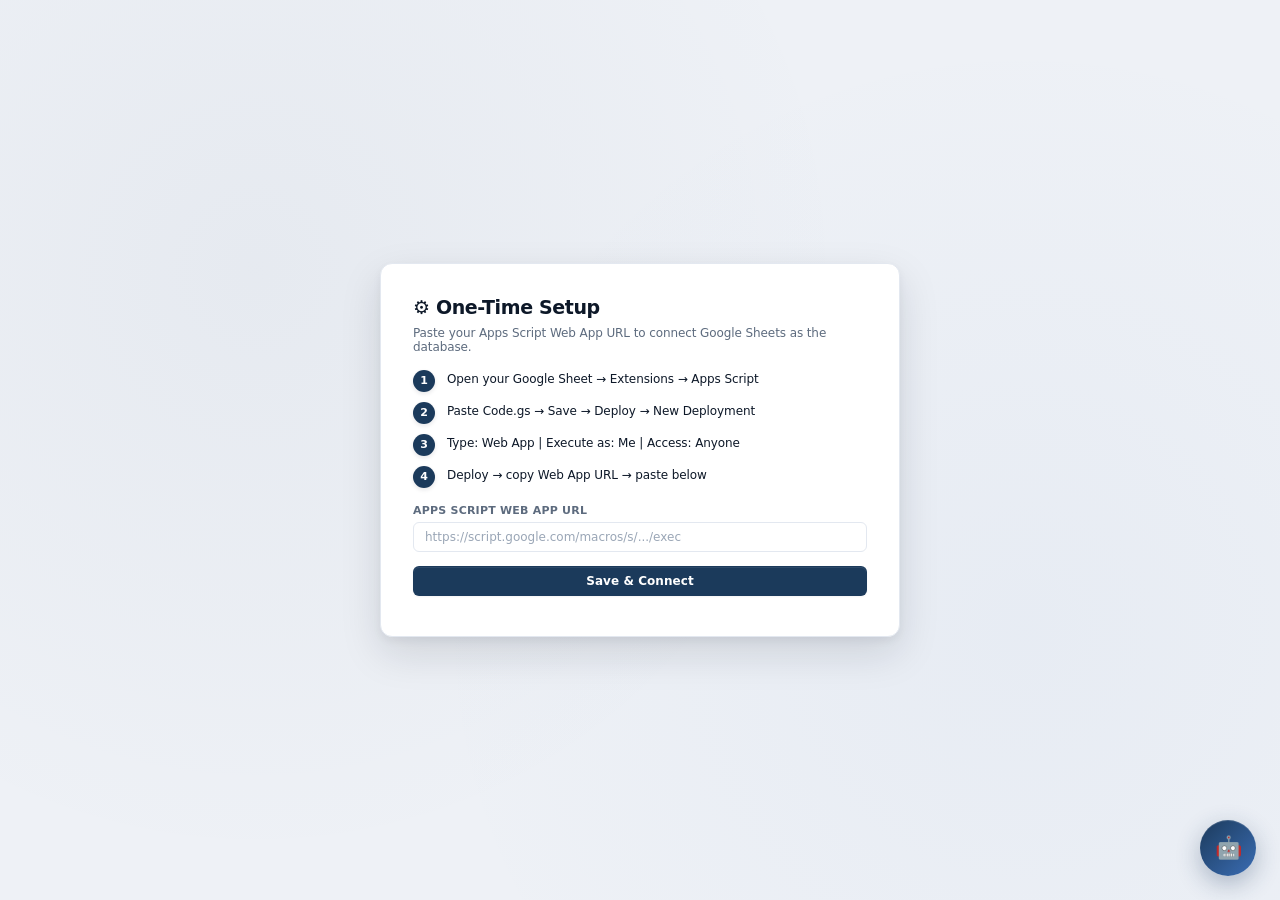
<file: index.html>
<!DOCTYPE html>
<html lang="en">
<head>
    <meta charset="UTF-8">
    <meta name="viewport" content="width=device-width, initial-scale=1.0">
    <title>BS Clients Lead Tracker</title>
    <link rel="stylesheet" href="styles.css?v=2.5">
</head>
<body>
    <div id="toastContainer"></div>
    <audio id="notifAudio" preload="none"></audio>

    <!-- URL SETUP PAGE -->
    <div id="urlSetup" class="url-setup" style="display:none">
        <div class="url-card">
            <h2>⚙️ One-Time Setup</h2>
            <p style="font-size:12px;color:var(--text-muted);margin-bottom:12px">Paste your Apps Script Web App URL to connect Google Sheets as the database.</p>
            <ol class="step-list">
                <li>Open your Google Sheet → Extensions → Apps Script</li>
                <li>Paste Code.gs → Save → Deploy → New Deployment</li>
                <li>Type: Web App | Execute as: Me | Access: Anyone</li>
                <li>Deploy → copy Web App URL → paste below</li>
            </ol>
            <div class="form-group">
                <label>Apps Script Web App URL</label>
                <input id="scriptUrlInput" placeholder="https://script.google.com/macros/s/.../exec">
            </div>
            <div id="urlError" style="color:var(--danger-text);font-size:11px;margin-bottom:8px"></div>
            <button class="btn btn-primary" onclick="window.saveScriptUrl()" style="width:100%">Save & Connect</button>
            <div id="urlSetupNote" style="font-size:11px;color:var(--text-muted);margin-top:8px;text-align:center"></div>
        </div>
    </div>

    <!-- PROFILE PAGE -->
    <div id="profilePage" class="profile-wrap" style="display:none">
        <div class="profile-title">BS Clients</div>
        <div class="profile-sub">Who's signing in?</div>
        <div style="display:flex;gap:16px;flex-wrap:wrap;justify-content:center">
            <div class="profile-card" data-user="jay" tabindex="0" onclick="window._profileCardClick(event,'jay')" oncontextmenu="window._profileCardContext(event,'jay')">
                <div class="profile-avatar-wrap">
                    <div class="profile-avatar" style="background:#1e3a5f">J</div>
                    <button class="profile-photo-btn" type="button" title="Upload photo" onclick="event.stopPropagation();window._pickProfilePhoto('jay')">📷</button>
                </div>
                <div class="profile-name">Jay</div>
                <div style="font-size:10px;color:var(--text-muted)">Admin</div>
            </div>
            <div class="profile-card" data-user="cath" tabindex="0" onclick="window._profileCardClick(event,'cath')" oncontextmenu="window._profileCardContext(event,'cath')">
                <div class="profile-avatar-wrap">
                    <div class="profile-avatar" style="background:#be185d">C</div>
                    <button class="profile-photo-btn" type="button" title="Upload photo" onclick="event.stopPropagation();window._pickProfilePhoto('cath')">📷</button>
                </div>
                <div class="profile-name">Cath</div>
                <div style="font-size:10px;color:var(--text-muted)">Admin</div>
            </div>
        </div>
        <div style="font-size:11px;color:var(--text-muted);margin-top:20px;text-align:center;opacity:.8">
            Click 📷 to set a photo · Right-click card to remove
        </div>
        <input type="file" id="_profilePhotoFile" accept="image/*" style="display:none">
    </div>

    <!-- MAIN APP -->
    <div id="appPage" class="app" style="display:none">
        <header class="topbar">
            <h1>BS Clients</h1>
            <div class="verse-ticker-wrap">
              <div class="verse-ticker" id="verseTicker"></div>
            </div>
            <div class="topbar-right">
                <!-- NEW: Today's Focus button -->
                <button class="btn-topbar" onclick="window.openTodaysFocus()" title="Today's Focus — overdue & at-risk leads">📋 Today's Focus</button>
                <!-- Permanent inline lead lookup (replaces sticky note buttons + old search) -->
                <div class="inline-chat" style="position:relative">
                    <input id="topbarChatInput" placeholder="🔍 Look up a lead — name, phone, or email..." autocomplete="off"
                           onkeydown="window._topbarChatKeyNav(event)"
                           oninput="window._topbarChatLiveResults(this.value)"
                           onfocus="if(this.value)window._topbarChatLiveResults(this.value)"
                           style="width:300px;padding:5px 10px;border:1px solid var(--border);border-radius:5px;background:var(--card);color:var(--text);font-size:11px;outline:none">
                    <div id="topbarChatResults" class="topbar-chat-results" style="display:none;position:absolute;top:calc(100% + 4px);left:0;right:0;max-height:380px;overflow-y:auto;background:var(--card);border:1px solid var(--border);border-radius:6px;box-shadow:0 8px 24px var(--shadow-lg);z-index:5000"></div>
                </div>
                <span id="phClock" class="ph-clock" title="Philippine Standard Time (Asia/Manila)">
                    <span class="ph-clock-flag">🇵🇭</span>
                    <span class="ph-clock-time">--:--:-- --</span>
                </span>
                <span id="gmailTopStatus" class="gmail-status gmail-disconnected">Gmail: Off</span>
                <span id="topbarUserBadge" class="user-badge"></span>
                <button class="btn-topbar" onclick="window.doLogout()">Exit</button>
            </div>
        </header>

        <div class="counters">
            <div class="counter-pill">Intake <span id="cnt-intake">0</span></div>
            <div class="counter-pill">PC <span id="cnt-pc">0</span></div>
            <div class="counter-pill">O <span id="cnt-o">0</span></div>
            <div class="counter-pill">DBB <span id="cnt-dbb">0</span></div>
            <button class="btn-topbar" onclick="window.manualRefresh()" style="margin-left:auto">⟳ Refresh</button>
        </div>

        <div class="sync-bar">
            <div id="syncDot" class="sync-dot"></div>
            <span id="syncText">Ready</span>
        </div>

        <div class="main">
            <nav id="sidebar" class="sidebar"></nav>

            <main class="content">
                <!-- INTAKE PAGE -->
                <div id="page-intake" class="page active">
                    <!-- Parser strip — always visible at top -->
                    <div style="flex-shrink:0;background:var(--card);border:1px solid var(--border);border-radius:6px;padding:10px 12px;margin-bottom:10px;display:flex;flex-wrap:wrap;gap:8px;align-items:flex-start">
                        <textarea id="intakePaste" class="intake-textarea" placeholder="Paste lead info here..." style="flex:1;min-width:220px;height:54px;resize:vertical;font-size:11px;padding:6px 8px;border:1px solid var(--border);border-radius:5px;background:var(--bg);color:var(--text);font-family:inherit"></textarea>
                        <div style="display:flex;flex-direction:column;gap:4px;justify-content:center">
                            <button class="btn btn-primary btn-sm" onclick="window.parseAndAddIntake()">➕ Parse &amp; Add</button>
                            <span id="parseError" style="color:var(--danger-text);font-size:10px;max-width:160px;line-height:1.3"></span>
                        </div>
                    </div>
                    <!-- Table section — same container/structure as PC, O, DBB, Clients -->
                    <div id="intakeTableContainer" style="display:flex;flex-direction:column;flex:1;min-height:0"></div>
                </div>

                <!-- LEAD PAGES -->
                <div id="page-pc" class="page"></div>
                <div id="page-star" class="page"></div>
                <div id="page-o" class="page"></div>
                <div id="page-dbb" class="page"></div>
                <div id="page-clients" class="page"></div>
                <div id="page-retainer" class="page"></div>
                <div id="page-drop" class="page"></div>

                <!-- SCHEDULED PAGE -->
                <div id="page-scheduled" class="page">
                    <div class="page-header">
                        <div class="page-title">Scheduled Emails</div>
                        <button class="btn btn-danger btn-sm" onclick="window.clearSentScheduled()">🗑 Clear Sent</button>
                    </div>
                    <div id="scheduledList"></div>
                </div>

                <!-- TEMPLATES PAGE -->
                <div id="page-templates" class="page">
                    <div class="page-header">
                        <div class="page-title">Templates</div>
                        <div style="display:flex;gap:6px">
                            <button class="btn btn-primary btn-sm" onclick="window.openAddTemplate()">+ Email Template</button>
                            <button class="btn btn-primary btn-sm" onclick="window.openAddSMSTemplate()">+ SMS Template</button>
                        </div>
                    </div>
                    <div style="display:flex;gap:6px;margin-bottom:10px;border-bottom:1px solid var(--border)">
                        <button id="tpl-tab-email" class="btn btn-sm" style="border-radius:5px 5px 0 0;border-bottom:2px solid var(--primary)" onclick="window._switchTemplateTab('email')">📧 Email Templates</button>
                        <button id="tpl-tab-sms" class="btn btn-sm btn-outline" style="border-radius:5px 5px 0 0" onclick="window._switchTemplateTab('sms')">💬 SMS Templates</button>
                    </div>
                    <div id="templatesList"></div>
                    <div id="smsTemplatesList" style="display:none"></div>
                </div>

                <!-- EOD PAGE -->
                <div id="page-eod" class="page">
                    <div class="page-header">
                        <div class="page-title">EOD — Activity History</div>
                        <div style="display:flex;gap:6px">
                            <button class="btn btn-primary btn-sm" onclick="window.openGenerateEOD()">📋 Generate EOD</button>
                            <button class="btn btn-danger btn-sm" onclick="window.clearEODLog()">Clear Log</button>
                            <button class="btn btn-danger btn-sm" onclick="window.clearAllCheckboxes()">☐ Clear All Checkboxes</button>
                        </div>
                    </div>
                    <div id="eodList"></div>
                </div>

                <!-- SETTINGS PAGE -->
                <div id="page-settings" class="page">
                    <div class="page-header"><div class="page-title">Settings</div></div>
                    <div class="settings-section">
                        <h3>Theme</h3>
                        <div style="display:flex;gap:6px;flex-wrap:wrap">
                            <button class="btn btn-sm btn-outline" onclick="window.setTheme('blue')">Blue</button>
                            <button class="btn btn-sm btn-outline" onclick="window.setTheme('pink')">Pink</button>
                            <button class="btn btn-sm btn-outline" onclick="window.setTheme('bw')">B&W</button>
                            <button class="btn btn-sm btn-outline" onclick="window.setTheme('dark')">Dark</button>
                        </div>
                    </div>
                    <div class="settings-section">
                        <h3>Font Size</h3>
                        <div id="fontSizeBtns" style="display:flex;gap:6px">
                            <button class="btn btn-sm btn-outline" data-fs="sm" onclick="window.setFontSize('sm')">Small</button>
                            <button class="btn btn-sm btn-primary" data-fs="md" onclick="window.setFontSize('md')">Medium</button>
                            <button class="btn btn-sm btn-outline" data-fs="lg" onclick="window.setFontSize('lg')">Large</button>
                            <button class="btn btn-sm btn-outline" data-fs="xl" onclick="window.setFontSize('xl')">Extra Large</button>
                        </div>
                    </div>
                    <div class="settings-section">
                        <h3>Notification Sound</h3>
                        <input id="notifSoundUrl" placeholder="Provide a URL to a sound file (MP3/WAV)" style="width:100%;margin-bottom:6px">
                        <div style="display:flex;gap:6px">
                            <button class="btn btn-sm btn-outline" onclick="window.testNotifSound()">Test</button>
                            <button class="btn btn-sm btn-primary" onclick="window.saveNotifSound()">Save</button>
                            <label class="btn btn-sm btn-outline" style="cursor:pointer">
                                Upload Sound File
                                <input type="file" accept="audio/*" style="display:none" onchange="window.uploadNotifSound(this)">
                            </label>
                        </div>
                    </div>
                    <div class="settings-section">
                        <h3>Apps Script URL</h3>
                        <div id="currentUrl" style="font-size:11px;color:var(--text-muted);margin-bottom:6px"></div>
                        <input id="scriptUrlEdit" placeholder="Update URL" style="width:100%;margin-bottom:6px">
                        <button class="btn btn-sm btn-primary" onclick="window.updateScriptUrl()">Update</button>
                    </div>
                    <div class="settings-section">
                        <h3>Gmail Connection</h3>
                        <div id="gmailConnectBox" style="background:var(--danger-bg);border:1px solid var(--danger);border-radius:6px;padding:10px;margin-bottom:10px">
                            <div style="font-weight:600;font-size:12px;margin-bottom:4px">Status: <span id="gmailConnectStatus">Not connected</span></div>
                            <div id="gmailConnectEmail" style="font-size:11px;color:var(--text-muted)">Paste your Gmail access token below.</div>
                        </div>
                        <div style="margin-bottom:10px">
                            <strong style="font-size:12px">🔁 Auto-Refresh via Apps Script (Recommended)</strong>
                            <p style="font-size:11px;color:var(--text-muted);margin:4px 0 8px">Store your OAuth credentials in Apps Script → Script Properties as <code>GMAIL_CLIENT_ID</code>, <code>GMAIL_CLIENT_SECRET</code>, <code>GMAIL_REFRESH_TOKEN</code>. The app will auto-refresh your token every 45 minutes.</p>
                            <button class="btn btn-sm btn-primary" onclick="window.connectGmailViaAppsScript()">🔗 Connect via Apps Script</button>
                            <div id="appsScriptGmailStatus" style="font-size:11px;margin-top:6px;color:var(--text-muted)"></div>
                        </div>
                        <div style="border-top:1px solid var(--border);padding-top:10px;margin-top:10px">
                            <strong style="font-size:12px">🔑 Paste Gmail Access Token (manual)</strong>
                            <p style="font-size:11px;color:var(--text-muted);margin:4px 0 8px">1. Go to <a href="https://developers.google.com/oauthplayground" target="_blank" style="color:var(--primary)">OAuth Playground</a> → ⚙️ → Use your own credentials → paste Client ID<br>2. Select Gmail API → https://mail.google.com/ → Authorize → Exchange code → copy Access token</p>
                            <input id="gmailTokenInput" placeholder="Paste token here" style="width:100%;margin-bottom:6px">
                            <button id="gmailTokenSaveBtn" class="btn btn-sm btn-primary" onclick="window.saveGmailToken()">Save</button>
                        </div>
                    </div>
                    <div class="settings-section">
                        <h3>AI API Key (OpenRouter)</h3>
                        <input id="openrouterKeyInput" placeholder="Paste your OpenRouter API key (sk-or-v1-...)" style="width:100%;margin-bottom:6px">
                        <div style="display:flex;gap:6px;align-items:center;flex-wrap:wrap">
                            <button class="btn btn-sm btn-primary" onclick="window.saveOpenRouterKey()">Save</button>
                            <a href="https://openrouter.ai/keys" target="_blank" style="font-size:11px;color:var(--primary);text-decoration:none">Get a key →</a>
                            <span id="openrouterKeyStatus" style="font-size:11px;color:var(--success-text);margin-left:8px"></span>
                        </div>
                        <div style="font-size:10px;color:var(--text-muted);margin-top:6px;line-height:1.4">Used for SMS Generator. Free models are tried first — you only need credits if free quotas run out.</div>
                    </div>
                    <div class="settings-section">
                        <h3>Quo URL <span style="font-size:10px;color:var(--text-muted);font-weight:400">(for "Open in SMS")</span></h3>
                        <input id="quoUrlInput" placeholder="https://my.quo.com/" style="width:100%;margin-bottom:6px">
                        <div style="display:flex;gap:6px;align-items:center;flex-wrap:wrap">
                            <button class="btn btn-sm btn-primary" onclick="window._saveQuoUrlFromInput()">Save</button>
                            <span id="quoUrlStatus" style="font-size:11px;color:var(--success-text);margin-left:8px"></span>
                        </div>
                        <div style="font-size:10px;color:var(--text-muted);margin-top:6px;line-height:1.4">When you click <b>📱 Open in SMS</b> in the SMS Generator, this URL opens (and reuses the same tab on every click). The generated SMS is also copied to your clipboard so you can paste it into Quo.</div>
                    </div>
                    <div class="settings-section">
                        <h3>Status Options</h3>
                        <div id="statusSettingsList"></div>
                        <div style="display:flex;gap:6px;margin-top:8px">
                            <input id="newStatusOpt" placeholder="Customize status dropdown values" style="flex:1">
                            <button class="btn btn-sm btn-primary" onclick="window.addStatusOpt()">Add</button>
                        </div>
                    </div>
                    <div class="settings-section">
                        <h3>Evidence Items & Codes</h3>
                        <div id="evidenceSettingsList"></div>
                        <div style="display:flex;gap:6px;margin-top:8px">
                            <input id="newEvidenceName" placeholder="Evidence name" style="flex:1">
                            <input id="newEvidenceCode" placeholder="Code" style="width:60px">
                            <button class="btn btn-sm btn-primary" onclick="window.addEvidenceItem()">Add</button>
                        </div>
                    </div>
                    <div class="settings-section">
                        <h3>Attorneys</h3>
                        <div id="attorneyList"></div>
                        <div style="display:flex;gap:6px;margin-top:8px">
                            <input id="newAttorneyName" placeholder="Add attorney" style="flex:1">
                            <button class="btn btn-sm btn-primary" onclick="window.addAttorney()">Add</button>
                        </div>
                    </div>
                    <div class="settings-section">
                        <h3>🎨 Theme &amp; Design Customizer</h3>
                        <p style="font-size:11px;color:var(--text-muted);margin-bottom:10px">Personalize colors, hover styles, and fonts.</p>
                        <div style="margin-bottom:10px">
                            <label style="font-size:11px;font-weight:600;display:block;margin-bottom:6px">Quick Presets</label>
                            <div style="display:flex;gap:6px;flex-wrap:wrap">
                                <button class="btn btn-sm btn-outline" onclick="window.loadThemePreset('navy')">🔵 Navy</button>
                                <button class="btn btn-sm btn-outline" onclick="window.loadThemePreset('dark')">🌙 Dark</button>
                                <button class="btn btn-sm btn-outline" onclick="window.loadThemePreset('rose')">🌸 Rose</button>
                                <button class="btn btn-sm btn-outline" onclick="window.loadThemePreset('green')">🌿 Forest</button>
                                <button class="btn btn-sm btn-outline" onclick="window.loadThemePreset('slate')">🩶 Slate</button>
                            </div>
                        </div>
                        <div style="display:grid;grid-template-columns:1fr 1fr;gap:8px;margin-bottom:10px">
                            <div><label style="font-size:11px;display:block;margin-bottom:3px">Primary Color</label><input type="color" id="tp-primary" style="width:100%;height:32px;border:1px solid var(--border);border-radius:5px;cursor:pointer"></div>
                            <div><label style="font-size:11px;display:block;margin-bottom:3px">Background</label><input type="color" id="tp-bg" style="width:100%;height:32px;border:1px solid var(--border);border-radius:5px;cursor:pointer"></div>
                            <div><label style="font-size:11px;display:block;margin-bottom:3px">Card / Panel</label><input type="color" id="tp-card" style="width:100%;height:32px;border:1px solid var(--border);border-radius:5px;cursor:pointer"></div>
                            <div><label style="font-size:11px;display:block;margin-bottom:3px">Text Color</label><input type="color" id="tp-text" style="width:100%;height:32px;border:1px solid var(--border);border-radius:5px;cursor:pointer"></div>
                            <div><label style="font-size:11px;display:block;margin-bottom:3px">Border Color</label><input type="color" id="tp-border" style="width:100%;height:32px;border:1px solid var(--border);border-radius:5px;cursor:pointer"></div>
                            <div><label style="font-size:11px;display:block;margin-bottom:3px">Row Hover Color</label><input type="color" id="tp-rowHover" style="width:100%;height:32px;border:1px solid var(--border);border-radius:5px;cursor:pointer"></div>
                            <div><label style="font-size:11px;display:block;margin-bottom:3px">Search Highlight Color</label><input type="color" id="tp-searchHighlight" style="width:100%;height:32px;border:1px solid var(--border);border-radius:5px;cursor:pointer"></div>
                            <div><label style="font-size:11px;display:block;margin-bottom:3px">Row Click Highlight Color</label><input type="color" id="tp-clickHighlight" style="width:100%;height:32px;border:1px solid var(--border);border-radius:5px;cursor:pointer"></div>
                        </div>
                        <div style="margin-bottom:10px">
                            <label style="font-size:11px;font-weight:600;display:block;margin-bottom:4px">Font Family</label>
                            <select id="tp-font" style="width:100%;font-size:12px">
                                <option value="Inter">Inter (Default)</option>
                                <option value="Georgia">Georgia (Serif)</option>
                                <option value="Arial">Arial</option>
                                <option value="Verdana">Verdana</option>
                                <option value="Trebuchet MS">Trebuchet MS</option>
                                <option value="Courier New">Courier New (Mono)</option>
                                <option value="Times New Roman">Times New Roman</option>
                                <option value="Roboto">Roboto</option>
                                <option value="Open Sans">Open Sans</option>
                                <option value="Lato">Lato</option>
                                <option value="Helvetica">Helvetica</option>
                            </select>
                        </div>
                        <div style="display:flex;gap:6px">
                            <button class="btn btn-sm btn-primary" onclick="window.saveTheme()" style="flex:1">💾 Save Theme</button>
                            <button class="btn btn-sm btn-outline" onclick="window.resetTheme()">Reset to Default</button>
                        </div>
                    </div>
                    <div class="settings-section">
                        <h3>✦ Topbar Verse Ticker</h3>
                        <p style="font-size:11px;color:var(--text-muted);margin-bottom:10px">Customize the scrolling Bible verse in the top bar. Hover to pause.</p>
                        <div style="margin-bottom:10px">
                            <label style="font-size:11px;font-weight:600;display:block;margin-bottom:4px">Scroll Speed</label>
                            <div style="display:flex;gap:6px;align-items:center">
                                <span style="font-size:11px;color:var(--text-muted)">Fast</span>
                                <input id="tickerSpeedInput" type="range" min="10" max="80" value="30" style="flex:1">
                                <span style="font-size:11px;color:var(--text-muted)">Slow</span>
                                <button class="btn btn-sm btn-primary" onclick="window.saveTickerSpeed()">Save</button>
                            </div>
                        </div>
                        <label style="font-size:11px;font-weight:600;display:block;margin-bottom:6px">Current Verses</label>
                        <div id="verseSettingsList" style="margin-bottom:10px;max-height:180px;overflow-y:auto"></div>
                        <label style="font-size:11px;font-weight:600;display:block;margin-bottom:4px">Add New Verse</label>
                        <textarea id="newVerseInput" placeholder='"Your verse here." — Book Chapter:Verse' style="width:100%;height:55px;font-size:11px;margin-bottom:6px;resize:vertical"></textarea>
                        <div style="display:flex;gap:6px">
                            <button class="btn btn-sm btn-primary" onclick="window.addVerse()" style="flex:1">+ Add Verse</button>
                            <button class="btn btn-sm btn-outline" onclick="window.resetVerses()">Reset Default</button>
                        </div>
                    </div>
                </div>
            </main>
        </div>
    </div>

    <!-- MODALS -->
    <div id="modalSuccess" class="modal-overlay">
        <div class="modal" style="text-align:center">
            <div class="success-icon">✅</div>
            <h2 id="successTitle">Done!</h2>
            <p id="successText" style="font-size:12px;color:var(--text-muted);margin-bottom:16px"></p>
            <button class="btn btn-primary" onclick="window.closeModal('modalSuccess')">OK</button>
        </div>
    </div>

    <div id="loadingOverlay" class="loading-overlay" style="display:none">
        <div class="spinner"></div>
        <div id="loadingText" style="font-size:13px;font-weight:600;color:var(--primary)">Loading...</div>
    </div>

    <div id="modalConfirmMove" class="modal-overlay">
        <div class="modal">
            <h2>Confirm Move</h2>
            <p id="confirmMoveText" style="font-size:12px;color:var(--text);margin-bottom:16px"></p>
            <div class="modal-actions">
                <button class="btn btn-outline" onclick="window.cancelMove()">NO</button>
                <button class="btn btn-primary" onclick="window.executeMove()">YES</button>
            </div>
        </div>
    </div>

    <div id="modalIntakeDone" class="modal-overlay">
        <div class="modal">
            <h2>Step 1 — Send Thank-You Email</h2>
            <div id="intakeDoneStepBar" class="step-indicator"></div>
            <div id="intakeDoneStep1">
                <p style="font-size:12px;color:var(--text-muted);margin-bottom:8px">Select a template or skip.</p>
                <div class="form-group"><label>Template</label><select id="intakeDoneTmplSelect" onchange="window.previewIntakeThankyou()"><option value="">-- Skip --</option></select></div>
                <div class="form-group"><label>Subject</label><input id="intakeThankyouSubj" readonly></div>
                <div class="form-group"><label>Body</label><textarea id="intakeThankyouBody" readonly style="min-height:80px"></textarea></div>
                <div id="intakeThankyouPreview" style="display:none"><label style="font-size:11px;font-weight:600;margin-bottom:3px;display:block">Preview</label><div id="intakeThankyouPreviewBox" class="email-preview"></div></div>
                <div class="modal-actions">
                    <button class="btn btn-outline" onclick="window.closeModal('modalIntakeDone')">Cancel</button>
                    <button class="btn btn-primary" onclick="window.intakeDoneStep2()">Next →</button>
                </div>
            </div>
            <div id="intakeDoneStep2" style="display:none">
                <h2>Step 2 — Move to Tab</h2>
                <p style="font-size:12px;color:var(--text-muted);margin-bottom:8px">Where should this lead go?</p>
                <div class="form-group"><label>Destination Tab</label><select id="intakeDoneDestTab"><option value="pc">PC</option><option value="star">Star</option><option value="o">O</option><option value="dbb">DBB</option><option value="clients">Clients</option><option value="retainer">Retainer</option><option value="drop">Drop</option></select></div>
                <div class="form-group"><label>Google Drive Link *</label><input id="intakeDoneGdrive" placeholder="https://drive.google.com/..."></div>
                <div class="modal-actions">
                    <button class="btn btn-outline" onclick="window.showIntakeDoneStep(1)">← Back</button>
                    <button class="btn btn-primary" onclick="window.intakeDoneStep3()">Next →</button>
                </div>
            </div>
            <div id="intakeDoneStep3" style="display:none">
                <h2>Step 3 — Confirm</h2>
                <p id="intakeDoneConfirmText" style="font-size:12px;color:var(--text);margin-bottom:16px"></p>
                <div class="modal-actions">
                    <button class="btn btn-outline" onclick="window.closeModal('modalIntakeDone')">NO</button>
                    <button class="btn btn-primary" onclick="window.intakeDoneExecute()">YES</button>
                </div>
            </div>
        </div>
    </div>

    <div id="modalEmail" class="modal-overlay">
        <div class="modal" style="max-width:640px">
            <h2>Email — <span id="emailLeadName"></span></h2>
            <div id="gmailWarning" style="background:var(--warning-bg);color:var(--warning-text);padding:8px;border-radius:5px;font-size:11px;margin-bottom:10px;display:none">Gmail not connected. Go to Settings first.</div>
            <div style="display:flex;gap:4px;margin-bottom:10px;border-bottom:1px solid var(--border);padding-bottom:6px">
                <button id="email-tab-compose-btn" class="btn btn-sm btn-primary" onclick="window._switchEmailTab('compose')">✏️ Compose</button>
                <button id="email-tab-history-btn" class="btn btn-sm btn-outline" onclick="window._switchEmailTab('history')">📜 History</button>
            </div>
            <div id="emailTabCompose">
                <div class="form-group"><label>Template</label><select id="emailTemplateSelect" onchange="window.applyEmailTemplate()"><option value="">-- Write custom --</option></select></div>
                <div class="form-group"><label>Subject</label><input id="emailSubject"></div>
                <div class="form-group">
                    <label>Body</label>
                    <div style="display:flex;flex-wrap:wrap;gap:3px;padding:5px;border:1px solid var(--border);border-bottom:none;border-radius:5px 5px 0 0;background:var(--bg)">
                        <button type="button" class="btn btn-sm btn-outline" onclick="document.getElementById('emailBody').focus();document.execCommand('bold')" title="Bold (Ctrl+B)" style="font-weight:700;min-width:28px">B</button>
                        <button type="button" class="btn btn-sm btn-outline" onclick="document.getElementById('emailBody').focus();document.execCommand('italic')" title="Italic (Ctrl+I)" style="font-style:italic;min-width:28px">I</button>
                        <button type="button" class="btn btn-sm btn-outline" onclick="document.getElementById('emailBody').focus();document.execCommand('underline')" title="Underline (Ctrl+U)" style="text-decoration:underline;min-width:28px">U</button>
                        <span style="width:1px;background:var(--border);margin:2px 4px"></span>
                        <button type="button" class="btn btn-sm btn-outline" onclick="document.getElementById('emailBody').focus();document.execCommand('insertUnorderedList')" title="Bulleted list">• List</button>
                        <button type="button" class="btn btn-sm btn-outline" onclick="document.getElementById('emailBody').focus();document.execCommand('insertOrderedList')" title="Numbered list">1. List</button>
                        <span style="width:1px;background:var(--border);margin:2px 4px"></span>
                        <button type="button" class="btn btn-sm btn-outline" onclick="window.insertLink()" title="Insert link (Ctrl+K)">🔗 Link</button>
                        <button type="button" class="btn btn-sm btn-outline" onclick="document.getElementById('emailBody').focus();document.execCommand('unlink')" title="Remove link">⛓️‍💥</button>
                        <span style="width:1px;background:var(--border);margin:2px 4px"></span>
                        <button type="button" class="btn btn-sm btn-outline" onclick="document.getElementById('emailBody').focus();document.execCommand('undo')" title="Undo (Ctrl+Z)">↶</button>
                        <button type="button" class="btn btn-sm btn-outline" onclick="document.getElementById('emailBody').focus();document.execCommand('redo')" title="Redo (Ctrl+Shift+Z)">↷</button>
                    </div>
                    <div id="emailBody" contenteditable="true" style="min-height:160px;max-height:300px;overflow-y:auto;border:1px solid var(--border);border-radius:0 0 5px 5px;padding:10px;background:var(--card);font-size:13px;line-height:1.5;outline:none"></div>
                </div>
                <div class="modal-actions">
                    <button class="btn btn-outline" onclick="window.closeModal('modalEmail')">Cancel</button>
                    <button id="sendNowBtn" class="btn btn-primary" onclick="window.sendEmailNow()">Send Email</button>
                </div>
            </div>
            <div id="emailTabHistory" style="display:none">
                <div style="font-size:11px;color:var(--text-muted);margin-bottom:8px">Showing emails from the last 2 weeks. Older entries are auto-removed.</div>
                <div id="emailHistoryList" style="max-height:420px;overflow-y:auto"></div>
                <div class="modal-actions" style="margin-top:12px">
                    <button class="btn btn-outline" onclick="window.closeModal('modalEmail')">Close</button>
                </div>
            </div>
        </div>
    </div>

    <div id="modalAddTemplate" class="modal-overlay">
        <div class="modal">
            <h2 id="templateModalTitle">Add Template</h2>
            <div class="form-group"><label>Name</label><input id="tmplName"></div>
            <div class="form-group"><label>Subject</label><input id="tmplSubject"></div>
            <div class="form-group"><label>Body</label><div id="tmplBody" contenteditable="true" style="min-height:100px;border:1px solid var(--border);border-radius:5px;padding:8px;background:var(--card)"></div><div style="display:flex;gap:4px;margin-top:4px"><button class="btn btn-sm btn-outline" onclick="document.execCommand('bold')">B</button><button class="btn btn-sm btn-outline" onclick="document.execCommand('italic')">I</button><button class="btn btn-sm btn-outline" onclick="document.execCommand('underline')">U</button><button class="btn btn-sm btn-outline" onclick="window.insertLink()">🔗 Link</button></div></div>
            <div class="modal-actions">
                <button class="btn btn-outline" onclick="window.closeModal('modalAddTemplate')">Cancel</button>
                <button class="btn btn-primary" onclick="window.saveTemplate()">Save</button>
            </div>
        </div>
    </div>

    <!-- SMS TEMPLATE MODAL — for the SMS Generator preset list -->
    <div id="modalAddSMSTemplate" class="modal-overlay">
        <div class="modal" style="max-width:520px">
            <h2 id="smsTemplateModalTitle">Add SMS Template</h2>
            <div class="form-group">
                <label>Name (shown in SMS Generator)</label>
                <input id="smsTmplName" placeholder="e.g. Welcome Text, Appointment Reminder">
            </div>
            <div class="form-group">
                <label>Tone instruction <span style="font-size:10px;color:var(--text-muted)">(how the AI should sound)</span></label>
                <input id="smsTmplTone" placeholder="e.g. warm and casual, professional and concise">
            </div>
            <div class="form-group">
                <label>Format template <span style="font-size:10px;color:var(--text-muted)">(the AI follows this structure — use {name}, {firstName}, {phone}, {attorney}, {status}, {notes}, {followUp})</span></label>
                <textarea id="smsTmplFormat" placeholder="Hi {firstName}, just checking in on your case. ..." style="min-height:90px;width:100%;padding:8px;border:1px solid var(--border);border-radius:5px;background:var(--card);font-family:inherit;font-size:12px;resize:vertical"></textarea>
            </div>
            <div style="font-size:10px;color:var(--text-muted);padding:6px 10px;background:var(--bg);border-radius:4px;margin-bottom:8px;line-height:1.4">
                <strong>How it works:</strong> The AI uses your format as a guide — fills in the placeholders with the actual lead data and adjusts the wording to match the tone. Keep it under 280 chars.
            </div>
            <div class="modal-actions">
                <button class="btn btn-outline" onclick="window.closeModal('modalAddSMSTemplate')">Cancel</button>
                <button class="btn btn-primary" onclick="window.saveSMSTemplate()">Save</button>
            </div>
        </div>
    </div>

    <div id="modalSearchResults" class="modal-overlay">
        <div class="modal"><h2>Search Results</h2><div id="searchResultsList" style="max-height:300px;overflow-y:auto"></div><div class="modal-actions"><button class="btn btn-outline" onclick="window.closeModal('modalSearchResults')">Close</button></div></div>
    </div>

    <div id="modalNotes" class="modal-overlay">
        <div class="modal"><h2>Notes — <span id="notesLeadName"></span></h2><textarea id="notesContent" class="notes-textarea"></textarea><div class="modal-actions"><button class="btn btn-outline" onclick="window.closeModal('modalNotes')">Cancel</button><button class="btn btn-primary" onclick="window.saveNotes()">Save</button></div></div>
    </div>

    <div id="modalGenerateEOD" class="modal-overlay">
        <div class="modal" style="max-width:500px">
            <h2>📋 Generate EOD Report</h2>
            <div class="form-row">
                <div class="form-group"><label>Start Time</label><input id="eodStartTime" type="time"></div>
                <div class="form-group"><label>End Time</label><input id="eodEndTime" type="time"></div>
            </div>
            <div class="form-group"><label>Priority Tasks Override (leave blank to auto-generate)</label><textarea id="eodPriorityOverride" style="min-height:60px"></textarea></div>
            <div class="form-group"><label>Priorities for Tomorrow</label><textarea id="eodPrioTomorrow" style="min-height:60px"></textarea></div>
            <div class="form-group"><label>Preview</label><pre id="eodPreviewText" style="background:var(--bg);padding:10px;border-radius:5px;font-size:11px;white-space:pre-wrap;max-height:200px;overflow-y:auto"></pre></div>
            <div class="modal-actions">
                <button class="btn btn-outline" onclick="window.closeModal('modalGenerateEOD')">Cancel</button>
                <button class="btn btn-primary" onclick="window.copyEODReport()">📋 Copy to Clipboard</button>
            </div>
        </div>
    </div>

    <!-- NEW: Today's Focus Modal -->
    <div id="modalTodaysFocus" class="modal-overlay">
        <div class="modal" style="max-width:580px">
            <div style="display:flex;align-items:center;justify-content:space-between;margin-bottom:14px">
                <div>
                    <h2 style="margin-bottom:2px">📋 Today's Focus</h2>
                    <div id="todaysFocusDate" style="font-size:11px;color:var(--text-muted)"></div>
                </div>
                <button class="btn btn-outline btn-sm" onclick="window.closeModal('modalTodaysFocus')">✕ Close</button>
            </div>
            <div id="todaysFocusMetrics" style="display:grid;grid-template-columns:repeat(4,1fr);gap:8px;margin-bottom:16px"></div>
            <div id="todaysFocusContent"></div>
        </div>
    </div>

    <div id="ctxMenu" class="ctx-menu" style="display:none"></div>

    <!-- CHAT PANEL (kept for backward compat with chat.js; UI surface is now in topbar) -->
    <button id="chatBtn" class="chat-btn" onclick="window.toggleChat()" style="display:none" title="Search a lead">🔍</button>
    <div id="chatPanel" class="chat-panel" style="display:none">
        <div style="background:var(--primary);color:#fff;padding:8px 12px;font-size:12px;font-weight:600;border-radius:10px 10px 0 0">🔍 Ask About a Lead</div>
        <div class="chat-messages" id="chatMessages">
            <div class="chat-msg ai" id="chatGreeting">Enter a name, phone number, or email to look up a lead.</div>
        </div>
        <div class="chat-input-row">
            <input id="chatInput" placeholder="Name, phone, or email..." onkeydown="if(event.key==='Enter')window.sendChat()">
            <button class="chat-send" onclick="window.sendChat()">🔍</button>
        </div>
    </div>

    <!-- AI ASSISTANT — floating chatbox with full CRM context -->
    <button id="aiAssistantBtn" class="ai-assistant-btn" onclick="window.toggleAIAssistant()" title="Ask the AI about your leads, EOD, follow-ups, anything…">
        <span style="font-size:22px;line-height:1">🤖</span>
    </button>
    <div id="aiAssistantPanel" class="ai-assistant-panel">
        <!-- Internal sidebar with conversation history -->
        <aside class="aia-sidebar" id="aia-sidebar">
            <div class="aia-sidebar-header">
                <button class="aia-new-chat-btn" onclick="window._aiaNewConversation()" title="Start a new conversation">＋ New chat</button>
            </div>
            <div class="aia-sidebar-list" id="aia-sidebar-list">
                <!-- Conversation items rendered dynamically -->
            </div>
            <div class="aia-sidebar-footer">
                <button class="aia-sidebar-clear-all" onclick="window._aiaClearAll()" title="Delete all conversations">🗑 Clear all</button>
            </div>
        </aside>
        <!-- Main chat area -->
        <div class="aia-main">
            <div class="aia-header">
                <div style="display:flex;align-items:center;gap:8px;min-width:0;flex:1">
                    <button class="aia-sidebar-toggle" onclick="window._aiaToggleSidebar()" title="Toggle conversation list">☰</button>
                    <span style="font-size:18px;flex-shrink:0">🤖</span>
                    <div style="min-width:0;flex:1">
                        <div style="font-weight:700;font-size:13px;white-space:nowrap;overflow:hidden;text-overflow:ellipsis" id="aia-conv-title">CRM Assistant</div>
                        <div style="font-size:10px;opacity:.85" id="aia-status">Ready</div>
                    </div>
                </div>
                <div style="display:flex;gap:4px;flex-shrink:0">
                    <button onclick="window._aiAssistantClear()" title="Clear this conversation" style="background:rgba(255,255,255,.18);border:none;color:#fff;border-radius:5px;padding:3px 8px;cursor:pointer;font-size:11px">↻</button>
                    <button onclick="window.toggleAIAssistant()" title="Close" style="background:rgba(255,255,255,.18);border:none;color:#fff;border-radius:5px;padding:3px 9px;cursor:pointer;font-size:14px;line-height:1">×</button>
                </div>
            </div>
            <div class="aia-messages" id="aia-messages"></div>
            <div class="aia-input-row">
                <textarea id="aia-input" rows="1" placeholder="Ask me anything about your leads, EOD, follow-ups…" onkeydown="window._aiAssistantKey(event)" oninput="window._aiAssistantAutoSize(this)"></textarea>
                <button id="aia-send-btn" onclick="window.sendAIMessage()" title="Send (Enter)">↑</button>
            </div>
        </div>
    </div>
  <!-- ✨ ADD THIS ONE LINE ✨ -->
    <script src="compatibility-fix.js"></script>
    <script src="integrated-system.js"></script>
    <!-- SCRIPTS (Load Order Matters) -->
    <script src="state.js?v=2.5"></script>
    <script src="config.js?v=2.5"></script>
    <script src="utils.js?v=2.5"></script>
    <script src="api.js?v=2.5"></script>
    <script src="appsScript.js?v=2.5"></script>
    <script src="gmail.js?v=2.5"></script>
    <script src="email.js?v=2.5"></script>
    <script src="leads.js?v=2.5"></script>
    <script src="colresize.js?v=2.5"></script>
    <script src="init.js?v=2.5"></script>
    <script src="ui.js?v=2.5"></script>
    <script src="digest.js?v=2.5"></script>
    <script src="settings.js?v=2.5"></script>
    <script src="chat.js?v=2.5"></script>
    <script src="modals.js?v=2.5"></script>
    <script src="main.js?v=2.5"></script>
    <script src="intake.js?v=2.5"></script>
    <script src="theme.js?v=2.5"></script>
    <script src="sticky.js?v=2.5"></script>
    <script src="enhancements.js?v=2.5"></script>
    <!-- LOGIN CLEAR MODAL -->
    <div id="modalLoginClear" class="modal-overlay">
        <div class="modal" style="max-width:340px">
            <h2 style="margin-bottom:6px">🗂️ Start Fresh?</h2>
            <p style="font-size:12px;color:var(--text-muted);margin-bottom:18px">Do you want to clear all checkboxes and the EOD log across all tabs?</p>
            <div class="modal-actions">
                <button class="btn btn-outline" onclick="window._loginClearAnswer(false)">No, Keep Them</button>
                <button class="btn btn-danger" onclick="window._loginClearAnswer(true)">Yes, Clear All</button>
            </div>
        </div>
    </div>
    <!-- LAST SEARCHED LEAD REMINDER MODAL -->
    <div id="modalLastSearchReminder" class="modal-overlay">
        <div class="modal" style="max-width:340px">
            <h2 style="margin-bottom:6px">🔍 Last Searched Lead</h2>
            <p style="font-size:13px;font-weight:600;color:var(--primary);margin-bottom:4px" id="lsrLeadName"></p>
            <p style="font-size:11px;color:var(--text-muted);margin-bottom:4px" id="lsrLeadTab"></p>
            <p style="font-size:10px;color:var(--text-muted);margin-bottom:18px" id="lsrLeadTime"></p>
            <div class="modal-actions">
                <button class="btn btn-outline" onclick="window._lsrDismiss()">Dismiss</button>
                <button class="btn btn-primary" onclick="window._lsrGoToLead()">Go to Lead →</button>
            </div>
        </div>
    </div>

</body>
</html>
</file>
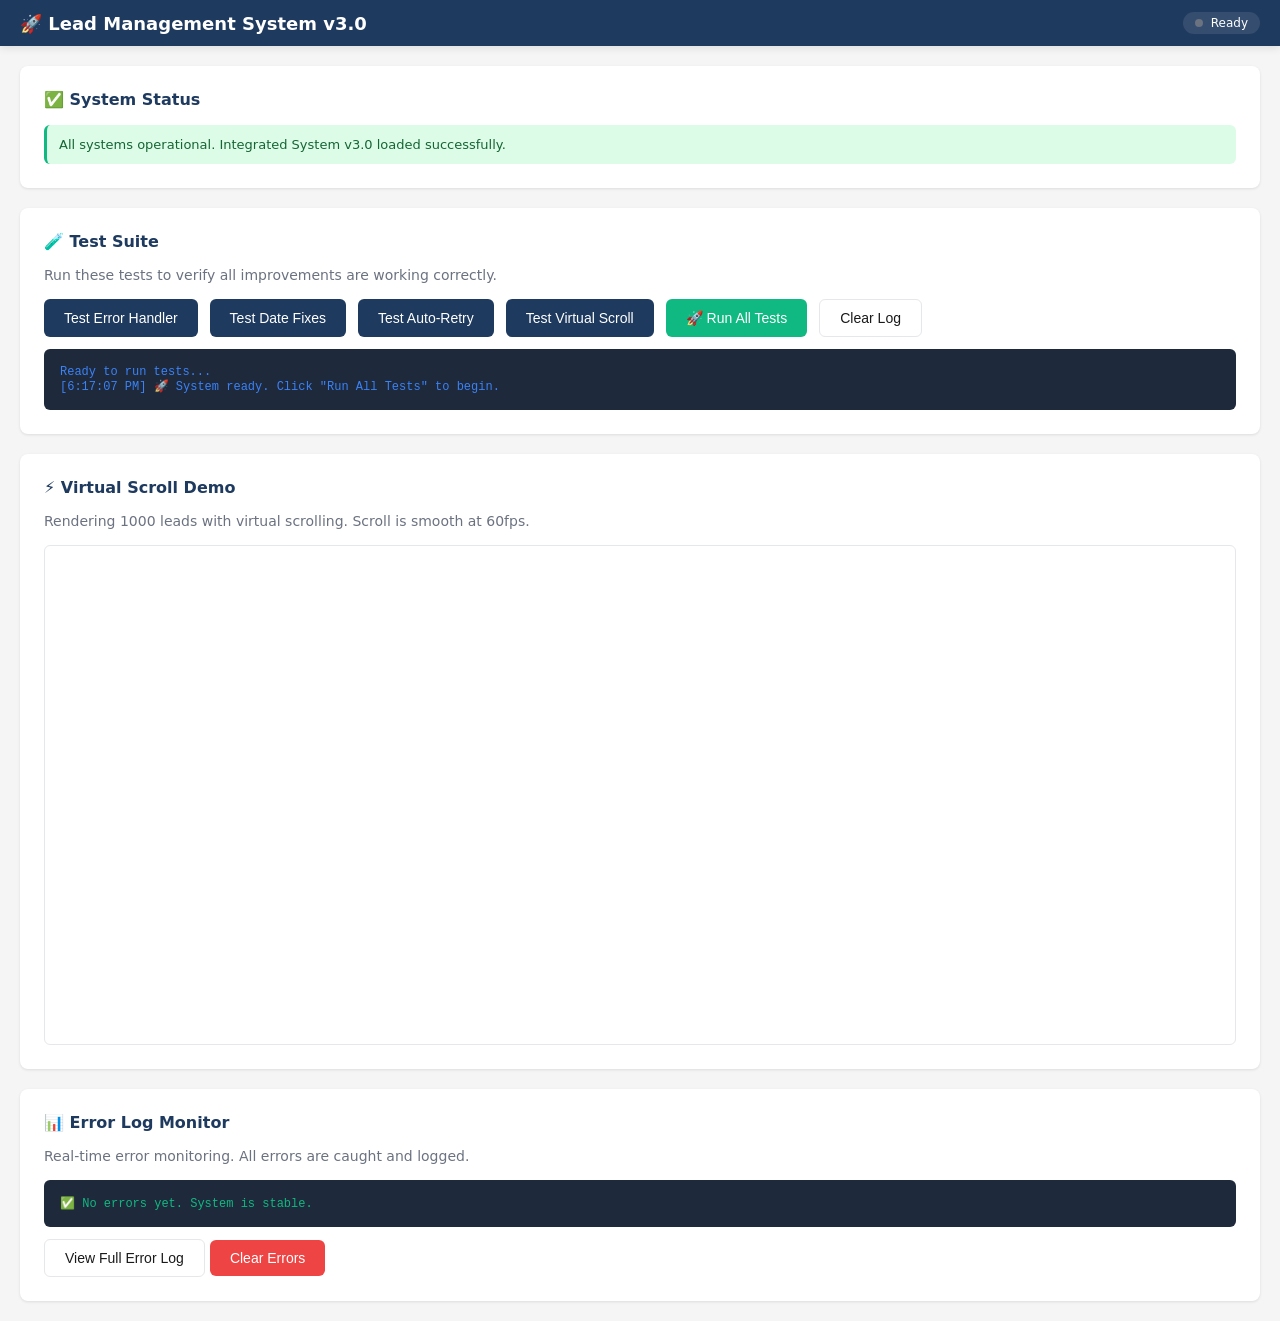
<file: demo.html>
<!DOCTYPE html>
<html lang="en">
<head>
  <meta charset="UTF-8">
  <meta name="viewport" content="width=device-width, initial-scale=1.0">
  <title>Lead Management System v3.0 - Production Ready</title>
  
  <style>
    :root {
      --primary: #1e3a5f;
      --primary-hover: #15304d;
      --bg: #f5f5f5;
      --card: #ffffff;
      --text: #1a1a1a;
      --border: #e5e7eb;
      --success: #10b981;
      --danger: #ef4444;
      --warning: #f59e0b;
    }
    
    * { margin: 0; padding: 0; box-sizing: border-box; }
    
    body {
      font-family: -apple-system, BlinkMacSystemFont, 'Segoe UI', system-ui, sans-serif;
      background: var(--bg);
      color: var(--text);
    }
    
    .topbar {
      background: var(--primary);
      color: white;
      padding: 12px 20px;
      display: flex;
      align-items: center;
      justify-content: space-between;
      box-shadow: 0 2px 8px rgba(0,0,0,0.1);
    }
    
    .topbar h1 {
      font-size: 18px;
      font-weight: 600;
    }
    
    .sync-status {
      display: flex;
      align-items: center;
      gap: 8px;
      font-size: 12px;
      background: rgba(255,255,255,0.1);
      padding: 4px 12px;
      border-radius: 20px;
    }
    
    .sync-dot {
      width: 8px;
      height: 8px;
      border-radius: 50%;
      background: #6b7280;
    }
    
    .sync-dot.ok { background: var(--success); animation: pulse 2s infinite; }
    .sync-dot.syncing { background: var(--warning); animation: spin 1s linear infinite; }
    .sync-dot.err { background: var(--danger); }
    
    @keyframes pulse {
      0%, 100% { opacity: 1; }
      50% { opacity: 0.5; }
    }
    
    @keyframes spin {
      from { transform: rotate(0deg); }
      to { transform: rotate(360deg); }
    }
    
    .container {
      max-width: 1400px;
      margin: 20px auto;
      padding: 0 20px;
    }
    
    .card {
      background: var(--card);
      border-radius: 8px;
      padding: 24px;
      box-shadow: 0 1px 3px rgba(0,0,0,0.1);
      margin-bottom: 20px;
    }
    
    .card h2 {
      font-size: 16px;
      font-weight: 600;
      margin-bottom: 16px;
      color: var(--primary);
    }
    
    .test-buttons {
      display: flex;
      gap: 12px;
      flex-wrap: wrap;
    }
    
    .btn {
      padding: 10px 20px;
      border: none;
      border-radius: 6px;
      cursor: pointer;
      font-size: 14px;
      font-weight: 500;
      transition: all 0.2s;
    }
    
    .btn-primary {
      background: var(--primary);
      color: white;
    }
    
    .btn-primary:hover {
      background: var(--primary-hover);
    }
    
    .btn-success {
      background: var(--success);
      color: white;
    }
    
    .btn-danger {
      background: var(--danger);
      color: white;
    }
    
    .btn-outline {
      background: transparent;
      border: 1px solid var(--border);
      color: var(--text);
    }
    
    .status-box {
      background: var(--bg);
      padding: 12px;
      border-radius: 6px;
      font-size: 13px;
      margin-top: 12px;
      border-left: 3px solid var(--primary);
    }
    
    .status-box.success {
      background: #dcfce7;
      border-left-color: var(--success);
      color: #166534;
    }
    
    .status-box.error {
      background: #fee;
      border-left-color: var(--danger);
      color: #991b1b;
    }
    
    .log-output {
      background: #1e293b;
      color: #e2e8f0;
      padding: 16px;
      border-radius: 6px;
      font-family: 'Monaco', 'Courier New', monospace;
      font-size: 12px;
      max-height: 300px;
      overflow-y: auto;
      margin-top: 12px;
    }
    
    .log-output .log-success { color: #10b981; }
    .log-output .log-error { color: #ef4444; }
    .log-output .log-warn { color: #f59e0b; }
    .log-output .log-info { color: #3b82f6; }
    
    #virtual-container {
      height: 500px;
      border: 1px solid var(--border);
      border-radius: 6px;
      margin-top: 12px;
    }
    
    .leads-table {
      width: 100%;
      border-collapse: collapse;
    }
    
    .leads-table th,
    .leads-table td {
      padding: 12px;
      text-align: left;
      border-bottom: 1px solid var(--border);
    }
    
    .leads-table th {
      background: var(--bg);
      font-weight: 600;
      font-size: 12px;
      text-transform: uppercase;
      color: #6b7280;
    }
    
    .leads-table tr:hover {
      background: #f0f7ff;
    }
  </style>
</head>
<body>
  <!-- Topbar -->
  <div class="topbar">
    <h1>🚀 Lead Management System v3.0</h1>
    <div class="sync-status">
      <div class="sync-dot" id="syncDot"></div>
      <span id="syncText">Ready</span>
    </div>
  </div>

  <!-- Main Container -->
  <div class="container">
    <!-- System Status -->
    <div class="card">
      <h2>✅ System Status</h2>
      <div id="systemStatus" class="status-box success">
        All systems operational. Integrated System v3.0 loaded successfully.
      </div>
    </div>

    <!-- Test Suite -->
    <div class="card">
      <h2>🧪 Test Suite</h2>
      <p style="color: #6b7280; font-size: 14px; margin-bottom: 16px;">
        Run these tests to verify all improvements are working correctly.
      </p>
      
      <div class="test-buttons">
        <button class="btn btn-primary" onclick="testErrorHandler()">
          Test Error Handler
        </button>
        <button class="btn btn-primary" onclick="testDateNormalization()">
          Test Date Fixes
        </button>
        <button class="btn btn-primary" onclick="testRetryLogic()">
          Test Auto-Retry
        </button>
        <button class="btn btn-primary" onclick="testVirtualScroll()">
          Test Virtual Scroll
        </button>
        <button class="btn btn-success" onclick="runAllTests()">
          🚀 Run All Tests
        </button>
        <button class="btn btn-outline" onclick="clearLog()">
          Clear Log
        </button>
      </div>
      
      <div class="log-output" id="testLog">
        <div class="log-info">Ready to run tests...</div>
      </div>
    </div>

    <!-- Virtual Scroll Demo -->
    <div class="card">
      <h2>⚡ Virtual Scroll Demo</h2>
      <p style="color: #6b7280; font-size: 14px; margin-bottom: 16px;">
        Rendering 1000 leads with virtual scrolling. Scroll is smooth at 60fps.
      </p>
      <div id="virtual-container"></div>
    </div>

    <!-- Error Log -->
    <div class="card">
      <h2>📊 Error Log Monitor</h2>
      <p style="color: #6b7280; font-size: 14px; margin-bottom: 16px;">
        Real-time error monitoring. All errors are caught and logged.
      </p>
      <div class="log-output" id="errorLog">
        <div class="log-success">✅ No errors yet. System is stable.</div>
      </div>
      <div style="margin-top: 12px;">
        <button class="btn btn-outline" onclick="viewErrorLog()">
          View Full Error Log
        </button>
        <button class="btn btn-danger" onclick="clearErrorLog()">
          Clear Errors
        </button>
      </div>
    </div>
  </div>

  <!-- Load Integrated System FIRST -->
  <script src="integrated-system.js"></script>

  <!-- Initialize Demo -->
  <script>
    // Mock state for demo
    window.state = {
      leads: { intake: [], pc: [], star: [], o: [], dbb: [], clients: [], retainer: [], drop: [] },
      emailHistory: {},
      attorneys: ['Binh', 'Faris', 'Samantha']
    };
    
    window.ALL_TABS = ['intake', 'pc', 'star', 'o', 'dbb', 'clients', 'retainer', 'drop'];
    window.currentUser = { key: 'jay', name: 'Jay' };
    window.SCRIPT_URL = 'https://script.google.com/macros/s/YOUR_SCRIPT_ID/exec';

    // Logger helper
    function log(message, type = 'info') {
      const logEl = document.getElementById('testLog');
      const colors = {
        success: 'log-success',
        error: 'log-error',
        warn: 'log-warn',
        info: 'log-info'
      };
      const line = document.createElement('div');
      line.className = colors[type];
      line.textContent = `[${new Date().toLocaleTimeString()}] ${message}`;
      logEl.appendChild(line);
      logEl.scrollTop = logEl.scrollHeight;
    }

    function clearLog() {
      document.getElementById('testLog').innerHTML = '<div class="log-info">Log cleared.</div>';
    }

    // Test 1: Error Handler
    function testErrorHandler() {
      log('Testing error handler...', 'info');
      try {
        window.errorHandler.handle(new Error('Test error - this is expected'), { test: true });
        log('✅ Error handler working! Check for toast notification.', 'success');
      } catch(e) {
        log('❌ Error handler failed: ' + e.message, 'error');
      }
    }

    // Test 2: Date Normalization
    function testDateNormalization() {
      log('Testing date normalization...', 'info');
      
      const tests = [
        ['2026-05-14', '5/14/26'],
        ['5/14/26', '5/14/26'],
        ['2026-05-14T00:00:00.000Z', '5/14/26'],
        ['5/14', '5/14']
      ];

      let passed = 0;
      tests.forEach(([input, expected]) => {
        const result = window.normalizeDate ? window.normalizeDate(input) : 'N/A';
        if (result === expected) {
          log(`  ✅ ${input} → ${result}`, 'success');
          passed++;
        } else {
          log(`  ❌ ${input} → ${result} (expected ${expected})`, 'error');
        }
      });

      log(`Date tests: ${passed}/${tests.length} passed`, passed === tests.length ? 'success' : 'warn');
    }

    // Test 3: Retry Logic
    async function testRetryLogic() {
      log('Testing auto-retry logic...', 'info');
      
      let attempts = 0;
      const mockFn = async () => {
        attempts++;
        if (attempts < 3) throw new Error('Simulated failure');
        return 'success';
      };

      try {
        const result = await window.errorHandler.executeWithRetry(mockFn);
        log(`✅ Retry successful after ${attempts} attempts: ${result}`, 'success');
      } catch(e) {
        log('❌ Retry failed: ' + e.message, 'error');
      }
    }

    // Test 4: Virtual Scroll
    function testVirtualScroll() {
      log('Testing virtual scroll with 1000 leads...', 'info');
      
      // Generate 1000 mock leads
      const leads = [];
      for (let i = 1; i <= 1000; i++) {
        leads.push({
          id: 'lead_' + i,
          name: 'Lead ' + i,
          phone: '555-' + String(i).padStart(4, '0'),
          email: `lead${i}@example.com`,
          attorney: ['Binh', 'Faris', 'Samantha'][i % 3]
        });
      }

      const start = performance.now();
      
      const vTable = new VirtualScrollTable('virtual-container', {
        rowHeight: 42,
        rowRenderer: (lead, tr) => {
          tr.innerHTML = `
            <td style="padding:12px">${lead.name}</td>
            <td style="padding:12px">${lead.phone}</td>
            <td style="padding:12px">${lead.email}</td>
            <td style="padding:12px">${lead.attorney}</td>
          `;
          return tr;
        }
      });

      vTable.setData(leads);
      
      const duration = performance.now() - start;
      log(`✅ Rendered 1000 leads in ${Math.round(duration)}ms`, 'success');
      
      if (duration < 100) {
        log('🚀 Excellent performance! (< 100ms)', 'success');
      } else if (duration < 500) {
        log('⚠️ Good performance, but could be optimized', 'warn');
      } else {
        log('❌ Slow performance detected', 'error');
      }
    }

    // Run all tests
    async function runAllTests() {
      clearLog();
      log('🧪 Running complete test suite...', 'info');
      log('', 'info');
      
      testErrorHandler();
      await new Promise(r => setTimeout(r, 500));
      
      testDateNormalization();
      await new Promise(r => setTimeout(r, 500));
      
      await testRetryLogic();
      await new Promise(r => setTimeout(r, 500));
      
      testVirtualScroll();
      await new Promise(r => setTimeout(r, 500));
      
      log('', 'info');
      log('✅ All tests completed!', 'success');
    }

    // Error log monitoring
    function viewErrorLog() {
      const errors = window.errorHandler?.errorLog || [];
      const logEl = document.getElementById('errorLog');
      
      if (errors.length === 0) {
        logEl.innerHTML = '<div class="log-success">✅ No errors recorded.</div>';
        return;
      }

      logEl.innerHTML = errors.map(e => 
        `<div class="log-error">[${new Date(e.timestamp).toLocaleTimeString()}] ${e.message}</div>`
      ).join('');
    }

    function clearErrorLog() {
      if (window.errorHandler) {
        window.errorHandler.errorLog = [];
      }
      document.getElementById('errorLog').innerHTML = '<div class="log-success">✅ Error log cleared.</div>';
    }

    // Auto-refresh error log every 5 seconds
    setInterval(viewErrorLog, 5000);

    // Run tests on load
    window.addEventListener('load', () => {
      log('🚀 System ready. Click "Run All Tests" to begin.', 'info');
    });
  </script>
</body>
</html>
</file>
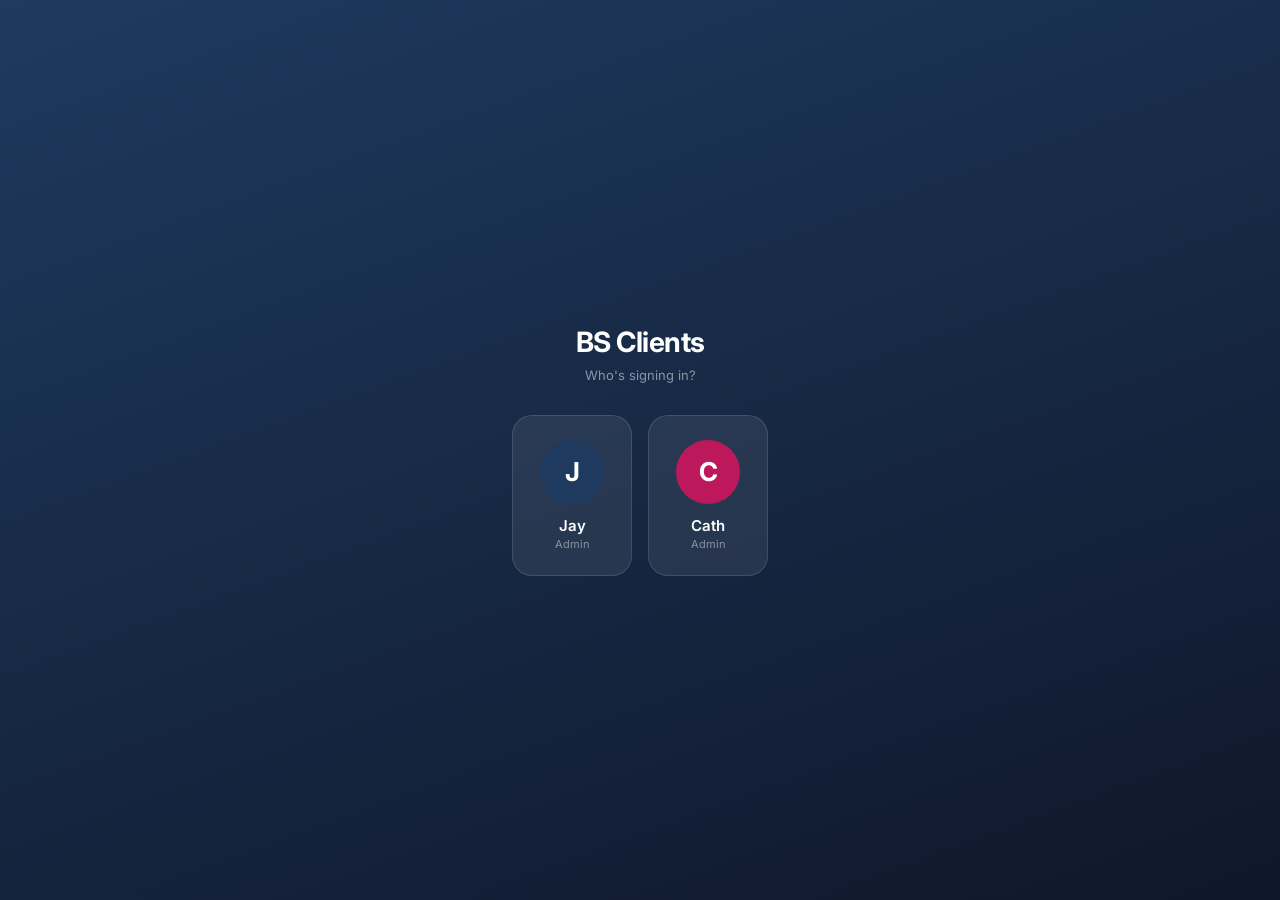
<file: mobile.html>
<!DOCTYPE html>
<html lang="en">
<head>
<meta charset="UTF-8">
<meta name="viewport" content="width=device-width, initial-scale=1.0, viewport-fit=cover, user-scalable=no">
<meta name="apple-mobile-web-app-capable" content="yes">
<meta name="apple-mobile-web-app-status-bar-style" content="black-translucent">
<title>BS Clients</title>
<link rel="preconnect" href="https://fonts.googleapis.com">
<link href="https://fonts.googleapis.com/css2?family=Inter:wght@400;500;600;700&display=swap" rel="stylesheet">
<style>
  /* ── Reset & base ── */
  *, *::before, *::after { box-sizing: border-box; margin: 0; padding: 0; -webkit-tap-highlight-color: transparent; }
  :root {
    --primary: #1e3a5f;
    --primary-light: #e8f0fb;
    --accent: #3b82f6;
    --bg: #f0f4f8;
    --card: #ffffff;
    --text: #1a1a2e;
    --text-muted: #64748b;
    --border: #e2e8f0;
    --danger: #ef4444;
    --danger-bg: #fef2f2;
    --success: #22c55e;
    --success-bg: #f0fdf4;
    --warning: #f59e0b;
    --warning-bg: #fffbeb;
    --shadow: 0 1px 3px rgba(0,0,0,.08), 0 4px 16px rgba(0,0,0,.06);
    --shadow-lg: 0 8px 32px rgba(0,0,0,.14);
    --radius: 14px;
    --tab-h: 82px;
    --header-h: 56px;
    --safe-top: env(safe-area-inset-top, 44px);
    --safe-bottom: env(safe-area-inset-bottom, 34px);
    font-family: 'Inter', system-ui, sans-serif;
    -webkit-font-smoothing: antialiased;
  }
  [data-theme="dark"] {
    --primary: #60a5fa;
    --primary-light: #1e3a5f;
    --bg: #0f172a;
    --card: #1e293b;
    --text: #f1f5f9;
    --text-muted: #94a3b8;
    --border: #334155;
  }
  html, body { height: 100%; overflow: hidden; background: var(--bg); color: var(--text); }

  /* ── Screens ── */
  .screen { position: fixed; inset: 0; display: none; flex-direction: column; background: var(--bg); }
  .screen.active { display: flex; }

  /* ── Profile / Login ── */
  #screen-profile {
    align-items: center; justify-content: center; gap: 32px;
    background: linear-gradient(160deg, #1e3a5f 0%, #0f172a 100%);
  }
  .profile-logo { font-size: 28px; font-weight: 700; color: #fff; letter-spacing: -0.5px; }
  .profile-sub { font-size: 13px; color: rgba(255,255,255,.5); margin-top: -24px; }
  .profile-cards { display: flex; gap: 16px; }
  .profile-card {
    background: rgba(255,255,255,.08);
    border: 1px solid rgba(255,255,255,.12);
    border-radius: 20px;
    padding: 24px 20px;
    text-align: center;
    cursor: pointer;
    transition: transform .15s, background .15s;
    min-width: 120px;
  }
  .profile-card:active { transform: scale(.96); background: rgba(255,255,255,.14); }
  .profile-avatar {
    width: 64px; height: 64px; border-radius: 50%;
    display: flex; align-items: center; justify-content: center;
    font-size: 26px; font-weight: 700; color: #fff;
    margin: 0 auto 12px;
  }
  .profile-name { font-size: 15px; font-weight: 600; color: #fff; }
  .profile-role { font-size: 11px; color: rgba(255,255,255,.45); margin-top: 2px; }

  /* ── URL setup screen ── */
  #screen-url {
    align-items: center; justify-content: center; gap: 20px;
    background: linear-gradient(160deg, #1e3a5f 0%, #0f172a 100%);
    padding: 32px 24px;
  }
  .url-setup-logo { font-size: 28px; font-weight: 700; color: #fff; letter-spacing: -0.5px; }
  .url-setup-title { font-size: 16px; font-weight: 600; color: #fff; text-align: center; }
  .url-setup-sub { font-size: 12px; color: rgba(255,255,255,.5); text-align: center; line-height: 1.6; max-width: 280px; }
  .url-setup-field {
    width: 100%; max-width: 320px;
    background: rgba(255,255,255,.1);
    border: 1px solid rgba(255,255,255,.2);
    border-radius: 12px;
    padding: 14px 16px;
    font-size: 13px; color: #fff;
    outline: none;
  }
  .url-setup-field::placeholder { color: rgba(255,255,255,.4); }
  .url-setup-field:focus { border-color: rgba(255,255,255,.5); background: rgba(255,255,255,.15); }
  .url-setup-btn {
    width: 100%; max-width: 320px;
    background: #3b82f6; color: #fff;
    border: none; border-radius: 12px;
    padding: 15px; font-size: 15px; font-weight: 600;
    cursor: pointer; transition: opacity .15s;
  }
  .url-setup-btn:active { opacity: .8; }
  .url-setup-error { font-size: 12px; color: #f87171; text-align: center; min-height: 18px; }

  /* ── App shell ── */
  #screen-app { padding-top: var(--safe-top); }

  /* ── Header ── */
  .m-header {
    height: var(--header-h);
    background: var(--card);
    border-bottom: 1px solid var(--border);
    display: flex; align-items: center;
    padding: 0 16px;
    gap: 10px;
    flex-shrink: 0;
    box-shadow: 0 1px 0 var(--border);
  }
  .m-header-title { font-size: 17px; font-weight: 700; color: var(--primary); flex: 1; }
  .m-header-count {
    background: var(--primary); color: #fff;
    font-size: 11px; font-weight: 600;
    padding: 2px 8px; border-radius: 20px;
  }
  .m-header-btn {
    width: 36px; height: 36px; border-radius: 50%;
    border: none; background: var(--primary-light);
    color: var(--primary); font-size: 16px;
    display: flex; align-items: center; justify-content: center;
    cursor: pointer; transition: background .12s;
    flex-shrink: 0;
  }
  .m-header-btn:active { background: var(--border); }

  /* ── Search bar ── */
  .m-search {
    padding: 10px 16px 8px;
    flex-shrink: 0;
    background: var(--card);
    border-bottom: 1px solid var(--border);
  }
  .m-search input {
    width: 100%; height: 36px;
    background: var(--bg); border: 1px solid var(--border);
    border-radius: 10px; padding: 0 12px 0 36px;
    font-size: 14px; color: var(--text);
    outline: none; font-family: inherit;
  }
  .m-search input::placeholder { color: var(--text-muted); }
  .m-search-wrap { position: relative; }
  .m-search-icon {
    position: absolute; left: 11px; top: 50%;
    transform: translateY(-50%);
    font-size: 14px; color: var(--text-muted); pointer-events: none;
  }

  /* ── Lead list ── */
  .m-list {
    flex: 1; overflow-y: auto;
    -webkit-overflow-scrolling: touch;
    padding: 10px 14px calc(var(--tab-h) + 10px);
  }
  .m-list::-webkit-scrollbar { display: none; }

  .lead-card {
    background: var(--card);
    border-radius: var(--radius);
    padding: 14px 16px;
    margin-bottom: 10px;
    box-shadow: var(--shadow);
    border: 1px solid var(--border);
    cursor: pointer;
    transition: transform .1s, box-shadow .1s;
    position: relative;
    overflow: hidden;
  }
  .lead-card:active { transform: scale(.985); box-shadow: 0 1px 4px rgba(0,0,0,.08); }
  .lead-card.starred { border-left: 3px solid var(--warning); }
  .lead-card.overdue { border-left: 3px solid var(--danger); }
  .lead-card.review { border-left: 3px solid var(--success); }
  .lead-card.drop-alert { border-left: 3px solid var(--danger); background: #fff5f5; }
  [data-theme="dark"] .lead-card.drop-alert { background: #2d1515; }

  .lead-card-top { display: flex; align-items: flex-start; gap: 10px; margin-bottom: 8px; }
  .lead-avatar {
    width: 40px; height: 40px; border-radius: 50%;
    background: var(--primary-light); color: var(--primary);
    font-size: 16px; font-weight: 700;
    display: flex; align-items: center; justify-content: center;
    flex-shrink: 0;
  }
  .lead-info { flex: 1; min-width: 0; }
  .lead-name {
    font-size: 15px; font-weight: 600; color: var(--text);
    white-space: nowrap; overflow: hidden; text-overflow: ellipsis;
  }
  .lead-meta { font-size: 12px; color: var(--text-muted); margin-top: 2px; }

  .lead-badges { display: flex; flex-wrap: wrap; gap: 5px; margin-bottom: 8px; }
  .badge {
    font-size: 10px; font-weight: 600; padding: 2px 7px;
    border-radius: 6px; display: inline-flex; align-items: center; gap: 3px;
  }
  .badge-status { background: var(--primary-light); color: var(--primary); }
  .badge-status.hot { background: #fee2e2; color: #dc2626; }
  .badge-status.cold { background: #dbeafe; color: #1d4ed8; }
  .badge-atty { background: #f3e8ff; color: #7c3aed; }
  .badge-ffup { background: var(--warning-bg); color: #92400e; }
  .badge-ffup.today { background: #fef9c3; color: #854d0e; font-weight: 700; }
  .badge-new { background: var(--danger); color: #fff; }
  .badge-overdue { background: var(--danger-bg); color: var(--danger); }

  .lead-chk-row { display: flex; gap: 12px; align-items: center; }
  .chk-item { display: flex; align-items: center; gap: 4px; font-size: 11px; color: var(--text-muted); }
  .chk-item input[type="checkbox"] { width: 16px; height: 16px; accent-color: var(--primary); cursor: pointer; }

  .lead-card-arrow {
    position: absolute; right: 14px; top: 50%;
    transform: translateY(-50%);
    color: var(--border); font-size: 18px;
  }

  .empty-state {
    text-align: center; padding: 60px 20px;
    color: var(--text-muted); font-size: 14px;
  }
  .empty-state .empty-icon { font-size: 40px; margin-bottom: 12px; }

  /* ── Bottom tab bar ── */
  .m-tabbar {
    position: fixed; bottom: 0; left: 0; right: 0;
    height: var(--tab-h);
    padding-bottom: var(--safe-bottom);
    background: var(--card);
    border-top: 1px solid var(--border);
    display: flex;
    box-shadow: 0 -2px 12px rgba(0,0,0,.06);
    z-index: 100;
    overflow-x: auto;
    -webkit-overflow-scrolling: touch;
  }
  .m-tabbar::-webkit-scrollbar { display: none; }
  .m-tab {
    flex: 1; min-width: 56px;
    display: flex; flex-direction: column;
    align-items: center; justify-content: center;
    gap: 3px; cursor: pointer;
    transition: color .12s; padding: 0 6px;
    border: none; background: none; color: var(--text-muted);
    font-family: inherit; position: relative;
  }
  .m-tab.active { color: var(--primary); }
  .m-tab-icon { font-size: 18px; }
  .m-tab-label { font-size: 9px; font-weight: 600; text-transform: uppercase; letter-spacing: .3px; }
  .m-tab-badge {
    position: absolute; top: 6px; right: calc(50% - 16px);
    background: var(--danger); color: #fff;
    font-size: 9px; font-weight: 700;
    min-width: 16px; height: 16px;
    border-radius: 8px; padding: 0 4px;
    display: flex; align-items: center; justify-content: center;
  }
  .m-tab-badge:empty, .m-tab-badge[data-n="0"] { display: none; }

  /* ── Detail sheet ── */
  .detail-sheet {
    position: fixed; inset: 0; z-index: 200;
    pointer-events: none;
  }
  .detail-sheet.open { pointer-events: all; }
  .detail-backdrop {
    position: absolute; inset: 0;
    background: rgba(0,0,0,0);
    transition: background .28s;
  }
  .detail-sheet.open .detail-backdrop { background: rgba(0,0,0,.45); }
  .detail-panel {
    position: absolute; bottom: 0; left: 0; right: 0;
    background: var(--card);
    border-radius: 24px 24px 0 0;
    max-height: 92vh;
    transform: translateY(100%);
    transition: transform .32s cubic-bezier(.32,1,.6,1);
    display: flex; flex-direction: column;
    padding-bottom: var(--safe-bottom);
  }
  .detail-sheet.open .detail-panel { transform: translateY(0); }

  .detail-handle {
    width: 36px; height: 4px; border-radius: 2px;
    background: var(--border); margin: 12px auto 0;
    flex-shrink: 0;
  }
  .detail-header {
    padding: 14px 20px 12px;
    border-bottom: 1px solid var(--border);
    flex-shrink: 0;
    display: flex; align-items: flex-start; gap: 12px;
  }
  .detail-avatar {
    width: 48px; height: 48px; border-radius: 50%;
    background: var(--primary); color: #fff;
    font-size: 20px; font-weight: 700;
    display: flex; align-items: center; justify-content: center;
    flex-shrink: 0;
  }
  .detail-name { font-size: 18px; font-weight: 700; color: var(--text); }
  .detail-sub { font-size: 12px; color: var(--text-muted); margin-top: 2px; }
  .detail-close {
    margin-left: auto; width: 32px; height: 32px;
    border-radius: 50%; border: none;
    background: var(--bg); color: var(--text-muted);
    font-size: 18px; cursor: pointer; flex-shrink: 0;
    display: flex; align-items: center; justify-content: center;
    font-family: inherit;
  }

  .detail-body {
    flex: 1; overflow-y: auto;
    -webkit-overflow-scrolling: touch;
    padding: 16px 20px;
  }
  .detail-body::-webkit-scrollbar { display: none; }

  .detail-section { margin-bottom: 20px; }
  .detail-section-title {
    font-size: 10px; font-weight: 700; text-transform: uppercase;
    letter-spacing: .8px; color: var(--text-muted);
    margin-bottom: 10px;
  }
  .detail-row {
    display: flex; align-items: center; gap: 10px;
    padding: 10px 0; border-bottom: 1px solid var(--border);
  }
  .detail-row:last-child { border-bottom: none; }
  .detail-row-icon { font-size: 16px; width: 24px; text-align: center; flex-shrink: 0; }
  .detail-row-label { font-size: 11px; color: var(--text-muted); width: 72px; flex-shrink: 0; }
  .detail-row-value { font-size: 14px; color: var(--text); flex: 1; font-weight: 500; }
  .detail-row-value a { color: var(--accent); text-decoration: none; }

  .detail-chk-grid {
    display: grid; grid-template-columns: repeat(5, 1fr);
    gap: 8px;
  }
  .detail-chk-item {
    display: flex; flex-direction: column;
    align-items: center; gap: 4px;
    padding: 10px 6px;
    background: var(--bg); border-radius: 10px;
    border: 1px solid var(--border);
  }
  .detail-chk-item input { width: 20px; height: 20px; accent-color: var(--primary); cursor: pointer; }
  .detail-chk-label { font-size: 9px; font-weight: 600; color: var(--text-muted); text-transform: uppercase; }

  .detail-actions { display: grid; grid-template-columns: 1fr 1fr; gap: 10px; margin-top: 4px; }
  .detail-action-btn {
    height: 44px; border-radius: 12px;
    border: 1px solid var(--border);
    background: var(--bg); color: var(--text);
    font-size: 13px; font-weight: 600;
    display: flex; align-items: center; justify-content: center; gap: 6px;
    cursor: pointer; font-family: inherit;
    transition: background .12s, transform .1s;
  }
  .detail-action-btn:active { transform: scale(.97); }
  .detail-action-btn.primary { background: var(--primary); color: #fff; border-color: var(--primary); }
  .detail-action-btn.danger { background: var(--danger-bg); color: var(--danger); border-color: #fca5a5; }

  /* Status & attorney pickers inline */
  .inline-select {
    flex: 1; height: 32px;
    border: 1px solid var(--border); border-radius: 8px;
    background: var(--bg); color: var(--text);
    font-size: 13px; padding: 0 8px;
    font-family: inherit; outline: none;
  }

  /* ── Notes textarea in detail ── */
  .detail-notes-input {
    width: 100%; min-height: 72px;
    border: 1px solid var(--border); border-radius: 10px;
    padding: 10px 12px; font-size: 13px;
    background: var(--bg); color: var(--text);
    resize: none; font-family: inherit; outline: none;
  }

  /* ── Move sheet ── */
  .move-sheet {
    position: fixed; inset: 0; z-index: 300; pointer-events: none;
  }
  .move-sheet.open { pointer-events: all; }
  .move-backdrop {
    position: absolute; inset: 0; background: rgba(0,0,0,0);
    transition: background .2s;
  }
  .move-sheet.open .move-backdrop { background: rgba(0,0,0,.5); }
  .move-panel {
    position: absolute; bottom: 0; left: 0; right: 0;
    background: var(--card); border-radius: 20px 20px 0 0;
    padding: 16px 0 calc(16px + var(--safe-bottom));
    transform: translateY(100%);
    transition: transform .28s cubic-bezier(.32,1,.6,1);
  }
  .move-sheet.open .move-panel { transform: translateY(0); }
  .move-title {
    font-size: 13px; font-weight: 700; color: var(--text-muted);
    text-align: center; padding: 0 20px 12px;
    border-bottom: 1px solid var(--border); margin-bottom: 8px;
  }
  .move-item {
    display: flex; align-items: center; gap: 12px;
    padding: 14px 20px; font-size: 15px; font-weight: 500;
    cursor: pointer; transition: background .1s;
  }
  .move-item:active { background: var(--bg); }
  .move-item-icon { font-size: 20px; width: 28px; text-align: center; }
  .move-cancel {
    margin: 8px 16px 0; height: 48px;
    border-radius: 14px; border: none;
    background: var(--bg); color: var(--text-muted);
    font-size: 16px; font-weight: 600;
    cursor: pointer; font-family: inherit; width: calc(100% - 32px);
    display: block;
  }

  /* ── Toast ── */
  .m-toast {
    position: fixed; top: calc(var(--safe-top) + 12px); left: 50%;
    transform: translateX(-50%) translateY(-80px);
    background: #1a1a2e; color: #fff;
    padding: 10px 18px; border-radius: 24px;
    font-size: 13px; font-weight: 500;
    z-index: 9999; white-space: nowrap;
    transition: transform .3s cubic-bezier(.32,1,.6,1), opacity .3s;
    opacity: 0; pointer-events: none;
    box-shadow: 0 4px 20px rgba(0,0,0,.3);
  }
  .m-toast.show { transform: translateX(-50%) translateY(0); opacity: 1; }

  /* ── Sync indicator ── */
  .m-sync {
    position: fixed; top: calc(var(--safe-top) + 60px); right: 12px;
    font-size: 10px; color: var(--text-muted); z-index: 50;
    display: flex; align-items: center; gap: 4px;
    background: var(--card); padding: 3px 8px; border-radius: 20px;
    border: 1px solid var(--border);
    opacity: 0; transition: opacity .3s;
  }
  .m-sync.visible { opacity: 1; }
  .m-sync-dot { width: 6px; height: 6px; border-radius: 50%; background: var(--success); }
  .m-sync-dot.syncing { background: var(--warning); animation: pulse 1s infinite; }
  .m-sync-dot.err { background: var(--danger); }
  @keyframes pulse { 0%,100%{opacity:1} 50%{opacity:.4} }

  /* ── Login clear modal ── */
  .login-modal-bg {
    position: fixed; inset: 0; z-index: 500;
    background: rgba(0,0,0,.6);
    display: flex; align-items: flex-end; justify-content: center;
    display: none;
  }
  .login-modal-bg.open { display: flex; }
  .login-modal {
    background: var(--card);
    border-radius: 24px 24px 0 0;
    padding: 24px 24px calc(24px + var(--safe-bottom));
    width: 100%; text-align: center;
  }
  .login-modal h3 { font-size: 18px; font-weight: 700; margin-bottom: 8px; }
  .login-modal p { font-size: 14px; color: var(--text-muted); margin-bottom: 24px; line-height: 1.5; }
  .login-modal-btns { display: flex; gap: 12px; }
  .login-modal-btns button {
    flex: 1; height: 50px; border-radius: 14px; border: none;
    font-size: 16px; font-weight: 600; cursor: pointer; font-family: inherit;
  }
  .btn-keep { background: var(--bg); color: var(--text); }
  .btn-clear { background: var(--danger); color: #fff; }

  /* ── Loading ── */
  .m-loading {
    flex: 1; display: flex; flex-direction: column;
    align-items: center; justify-content: center; gap: 16px;
    color: var(--text-muted); font-size: 14px;
  }
  .m-spinner {
    width: 36px; height: 36px;
    border: 3px solid var(--border);
    border-top-color: var(--primary);
    border-radius: 50%;
    animation: spin .8s linear infinite;
  }
  @keyframes spin { to { transform: rotate(360deg); } }
</style>
</head>
<body>

<!-- PROFILE SCREEN -->
<div id="screen-profile" class="screen active">
  <div class="profile-logo">BS Clients</div>
  <div class="profile-sub">Who's signing in?</div>
  <div class="profile-cards">
    <div class="profile-card" onclick="M.loginPrompt('jay')">
      <div class="profile-avatar" style="background:#1e3a5f">J</div>
      <div class="profile-name">Jay</div>
      <div class="profile-role">Admin</div>
    </div>
    <div class="profile-card" onclick="M.loginPrompt('cath')">
      <div class="profile-avatar" style="background:#be185d">C</div>
      <div class="profile-name">Cath</div>
      <div class="profile-role">Admin</div>
    </div>
  </div>
</div>

<!-- URL SETUP SCREEN -->
<div id="screen-url" class="screen">
  <div class="url-setup-logo">BS Clients</div>
  <div class="url-setup-title">Connect to Google Sheets</div>
  <div class="url-setup-sub">Paste your Apps Script Web App URL below. You only need to do this once on this device.</div>
  <input id="m-script-url-input" class="url-setup-field" type="url"
         placeholder="https://script.google.com/macros/s/…"
         autocomplete="off" autocorrect="off" spellcheck="false">
  <div class="url-setup-error" id="m-url-error"></div>
  <button class="url-setup-btn" onclick="M.saveUrl()">Save & Connect</button>
</div>

<!-- APP SCREEN -->
<div id="screen-app" class="screen">
  <!-- Header -->
  <div class="m-header">
    <div class="m-header-title" id="m-header-title">Leads</div>
    <span class="m-header-count" id="m-header-count">0</span>
    <button class="m-header-btn" onclick="M.refresh()" title="Refresh">⟳</button>
    <button class="m-header-btn" onclick="M.logout()" title="Exit">⏏</button>
  </div>

  <!-- Search -->
  <div class="m-search">
    <div class="m-search-wrap">
      <span class="m-search-icon">🔍</span>
      <input type="search" id="m-search-input" placeholder="Search name, phone, email…"
             oninput="M.search(this.value)">
    </div>
  </div>

  <!-- Lead List -->
  <div class="m-list" id="m-list">
    <div class="m-loading">
      <div class="m-spinner"></div>
      Loading leads…
    </div>
  </div>

  <!-- Bottom Tab Bar -->
  <div class="m-tabbar" id="m-tabbar"></div>
</div>

<!-- DETAIL SHEET -->
<div class="detail-sheet" id="detail-sheet">
  <div class="detail-backdrop" onclick="M.closeDetail()"></div>
  <div class="detail-panel" id="detail-panel">
    <div class="detail-handle"></div>
    <div class="detail-header" id="detail-header"></div>
    <div class="detail-body" id="detail-body"></div>
  </div>
</div>

<!-- MOVE SHEET -->
<div class="move-sheet" id="move-sheet">
  <div class="move-backdrop" onclick="M.closeMove()"></div>
  <div class="move-panel" id="move-panel"></div>
</div>

<!-- LOGIN CLEAR MODAL -->
<div class="login-modal-bg" id="login-modal-bg">
  <div class="login-modal">
    <h3>🗂️ Start Fresh?</h3>
    <p>Clear all checkboxes and the EOD log across all tabs for today?</p>
    <div class="login-modal-btns">
      <button class="btn-keep" onclick="M.loginAnswer(false)">No, Keep</button>
      <button class="btn-clear" onclick="M.loginAnswer(true)">Yes, Clear</button>
    </div>
  </div>
</div>

<!-- TOAST -->
<div class="m-toast" id="m-toast"></div>

<!-- SYNC -->
<div class="m-sync" id="m-sync">
  <div class="m-sync-dot" id="m-sync-dot"></div>
  <span id="m-sync-text">Synced</span>
</div>

<!-- SHARED JS FILES (same as desktop) -->
<script src="config.js"></script>
<script src="state.js"></script>
<script src="api.js"></script>

<script>
// ============================================================
// BS Clients — Mobile App
// iPhone 13 optimized (390×844)
// ============================================================
const M = (() => {
  // ── State ──────────────────────────────────────────────────
  let activeTab   = 'intake';
  let currentUser = null;
  let pendingLoginUser = null;
  let currentLead = null;
  let currentLeadTab = null;
  let searchQ     = '';
  let syncTimer   = null;

  const TAB_ICONS = {
    intake:'📥', pc:'📋', star:'⭐', o:'🔵',
    dbb:'🟡', clients:'✅', retainer:'📁', drop:'🗑️'
  };

  // ── Boot ───────────────────────────────────────────────────
  function boot() {
    const stored = localStorage.getItem('bs_mobile_user');
    if (stored) {
      // Skip login screen — go straight in
      _doEnter(stored, false);
    }
  }

  function loginPrompt(userKey) {
    pendingLoginUser = userKey;
    document.getElementById('login-modal-bg').classList.add('open');
  }

  function loginAnswer(shouldClear) {
    document.getElementById('login-modal-bg').classList.remove('open');
    if (!pendingLoginUser) return;
    _doEnter(pendingLoginUser, shouldClear);
    pendingLoginUser = null;
  }

  async function _doEnter(userKey, shouldClear) {
    window.USERS = window.USERS || {
      jay:  { key:'jay',  name:'Jay',  color:'#1e3a5f', initial:'J' },
      cath: { key:'cath', name:'Cath', color:'#be185d', initial:'C' }
    };
    currentUser = window.USERS[userKey] || { key: userKey, name: userKey, color:'#1e3a5f', initial: userKey[0].toUpperCase() };
    window.currentUser = currentUser;
    localStorage.setItem('bs_mobile_user', userKey);

    window.resetState?.();
    _loadScriptUrl();

    _show('screen-app');
    _show('screen-profile', false);

    _buildTabBar();
    setTab('intake');
    await _loadData();

    if (shouldClear) _clearAll();
  }

  function logout() {
    localStorage.removeItem('bs_mobile_user');
    currentUser = null;
    window.currentUser = null;
    _show('screen-profile');
    _show('screen-app', false);
    document.getElementById('m-search-input').value = '';
    searchQ = '';
  }

  // ── Data ───────────────────────────────────────────────────
  function _loadScriptUrl() {
    const p = window.userPrefix ? window.userPrefix() : 'bs_' + (currentUser?.key||'jay') + '_';
    window.SCRIPT_URL = localStorage.getItem(p + 'script_url') || localStorage.getItem('bs_script_url') || '';
  }

  async function _loadData() {
    if (!window.SCRIPT_URL) {
      _show('screen-app', false);
      _show('screen-profile', false);
      _show('screen-url');
      return;
    }
    _syncStatus('syncing', 'Loading…');
    try {
      const [lr, mr] = await Promise.all([
        window.api({ action: 'getAll' }),
        window.api({ action: 'getMeta' })
      ]);
      const allTabs = window.ALL_TABS || ['intake','pc','star','o','dbb','clients','retainer','drop'];
      const sheetLeads = lr.leads || {};
      allTabs.forEach(t => {
        window.state.leads[t] = (sheetLeads[t] || []);
      });
      window.state.templates    = mr.templates   || [];
      window.state.attorneys    = mr.attorneys   || ['Binh','Faris','Samantha'];
      window.state.eod          = mr.eod         || [];
      window.state.emailHistory = mr.emailHistory || {};
      _syncStatus('ok', 'Synced');
      renderList();
      _updateAllBadges();
    } catch(e) {
      _syncStatus('err', 'Error');
      toast('❌ Load failed: ' + (e.message||''));
      renderList();
    }
  }

  async function refresh() {
    document.getElementById('m-list').innerHTML = '<div class="m-loading"><div class="m-spinner"></div>Refreshing…</div>';
    await _loadData();
    toast('✓ Refreshed');
  }

  // ── Tabs ───────────────────────────────────────────────────
  function _buildTabBar() {
    const allTabs = window.ALL_TABS || ['intake','pc','star','o','dbb','clients','retainer','drop'];
    const labels  = window.TAB_LABELS || { intake:'Intake',pc:'PC',star:'Star',o:'O',dbb:'DBB',clients:'Clients',retainer:'Retainer',drop:'Drop' };
    const bar = document.getElementById('m-tabbar');
    bar.innerHTML = allTabs.map(t => `
      <button class="m-tab ${t===activeTab?'active':''}" id="mtab-${t}" onclick="M.setTab('${t}')">
        <span class="m-tab-icon">${TAB_ICONS[t]||'📂'}</span>
        <span class="m-tab-label">${labels[t]||t}</span>
        <span class="m-tab-badge" id="mbadge-${t}"></span>
      </button>`).join('');
  }

  function setTab(tab) {
    activeTab = tab;
    searchQ = '';
    document.getElementById('m-search-input').value = '';
    // Update tab bar active state
    document.querySelectorAll('.m-tab').forEach(el => el.classList.remove('active'));
    document.getElementById('mtab-' + tab)?.classList.add('active');
    // Scroll active tab into view
    document.getElementById('mtab-' + tab)?.scrollIntoView({ inline: 'center', behavior: 'smooth' });
    renderList();
  }

  // ── Render list ────────────────────────────────────────────
  function _getLeads() {
    let leads = (window.state?.leads?.[activeTab] || []);
    if (searchQ) {
      const q = searchQ.toLowerCase();
      leads = leads.filter(l =>
        (l.name||'').toLowerCase().includes(q) ||
        (l.phone||'').includes(q) ||
        (l.email||'').toLowerCase().includes(q));
    }
    return leads;
  }

  function renderList() {
    const leads = _getLeads();
    const labels = window.TAB_LABELS || {};
    document.getElementById('m-header-title').textContent = (labels[activeTab]||activeTab) + ' Leads';
    document.getElementById('m-header-count').textContent = leads.length;

    if (!leads.length) {
      document.getElementById('m-list').innerHTML = `
        <div class="empty-state">
          <div class="empty-icon">${TAB_ICONS[activeTab]||'📂'}</div>
          ${searchQ ? 'No results for "' + searchQ + '"' : 'No leads here yet.'}
        </div>`;
      return;
    }

    document.getElementById('m-list').innerHTML = leads.map(l => _renderCard(l)).join('');
  }

  function _renderCard(l) {
    const initial = (l.name||'?')[0].toUpperCase();
    const ffup    = _normalizeDate(l.ffup);
    const today   = _todayMD();
    const isToday = ffup && ffup === today;
    const isOverdue = ffup && _isOverdue(l);
    const isStarred = !!l.starred;
    const isReview  = l.rowAlert === 'review';
    const isDrop    = l.rowAlert === 'drop';
    const hasReply  = !!l._hasUnreadReply;

    let cardClass = 'lead-card';
    if (isStarred) cardClass += ' starred';
    else if (isReview) cardClass += ' review';
    else if (isDrop) cardClass += ' drop-alert';
    else if (isOverdue) cardClass += ' overdue';

    const statusClass = (l.temp||'').toLowerCase() === 'hot' ? 'hot'
                      : (l.temp||'').toLowerCase() === 'cold' ? 'cold' : '';

    return `
    <div class="${cardClass}" onclick="M.openDetail('${l.id}','${activeTab}')">
      <div class="lead-card-top">
        <div class="lead-avatar">${isStarred?'⭐':initial}</div>
        <div class="lead-info">
          <div class="lead-name">${l.name||'—'} ${hasReply?'<span class="badge badge-new">NEW</span>':''}</div>
          <div class="lead-meta">${l.phone||''} ${l.phone&&l.email?'·':''} ${l.email||''}</div>
        </div>
      </div>
      <div class="lead-badges">
        ${l.temp?`<span class="badge badge-status ${statusClass}">${l.temp}</span>`:''}
        ${l.attorney?`<span class="badge badge-atty">${l.attorney}</span>`:''}
        ${ffup?`<span class="badge badge-ffup${isToday?' today':''}">${isToday?'📅 Today':ffup}</span>`:''}
        ${isOverdue?`<span class="badge badge-overdue">⚠️ Overdue</span>`:''}
      </div>
      <div class="lead-chk-row" onclick="event.stopPropagation()">
        ${['call','vm','emailChk','text','upload'].map((f,i) =>
          `<label class="chk-item">
            <input type="checkbox" ${l[f]?'checked':''} onchange="M.toggleChk('${activeTab}','${l.id}','${f}',this.checked)">
            ${['Call','VM','Email','Text','Upl'][i]}
          </label>`).join('')}
      </div>
    </div>`;
  }

  function _updateAllBadges() {
    const allTabs = window.ALL_TABS || Object.keys(window.state?.leads||{});
    allTabs.forEach(t => {
      const n = (window.state?.leads?.[t]||[]).length;
      const el = document.getElementById('mbadge-' + t);
      if (el) { el.textContent = n > 0 ? n : ''; el.dataset.n = n; }
    });
  }

  // ── Search ─────────────────────────────────────────────────
  function search(q) {
    searchQ = q.trim();
    renderList();
  }

  // ── Detail sheet ───────────────────────────────────────────
  function openDetail(id, tab) {
    const leads = window.state?.leads?.[tab] || [];
    const l = leads.find(x => x.id == id);
    if (!l) return;
    currentLead = l;
    currentLeadTab = tab;
    _renderDetail(l, tab);
    const sheet = document.getElementById('detail-sheet');
    sheet.classList.add('open');
  }

  function closeDetail() {
    document.getElementById('detail-sheet').classList.remove('open');
    currentLead = null; currentLeadTab = null;
  }

  function _renderDetail(l, tab) {
    const labels = window.TAB_LABELS || {};
    const ffup   = _normalizeDate(l.ffup) || '—';
    const date   = _normalizeDate(l.date) || '—';

    document.getElementById('detail-header').innerHTML = `
      <div class="detail-avatar" style="background:${_color(l)}">${(l.name||'?')[0].toUpperCase()}</div>
      <div style="flex:1;min-width:0">
        <div class="detail-name">${l.name||'—'}</div>
        <div class="detail-sub">${labels[tab]||tab} · Added ${date}</div>
      </div>
      <button class="detail-close" onclick="M.closeDetail()">✕</button>`;

    const attorneys = (window.state?.attorneys||[]);
    const templates = (window.state?.templates||[]);
    const statusOpts = ['Hot','Warm','Cold','Closed','On Hold','Retainer','Drop','Pending'];

    document.getElementById('detail-body').innerHTML = `
      <!-- Contact -->
      <div class="detail-section">
        <div class="detail-section-title">Contact</div>
        <div class="detail-row">
          <div class="detail-row-icon">📞</div>
          <div class="detail-row-label">Phone</div>
          <div class="detail-row-value">${l.phone?`<a href="tel:${l.phone}">${l.phone}</a>`:'—'}</div>
        </div>
        <div class="detail-row">
          <div class="detail-row-icon">📧</div>
          <div class="detail-row-label">Email</div>
          <div class="detail-row-value">${l.email?`<a href="mailto:${l.email}">${l.email}</a>`:'—'}</div>
        </div>
        <div class="detail-row">
          <div class="detail-row-icon">📅</div>
          <div class="detail-row-label">Follow-up</div>
          <div class="detail-row-value">${ffup}</div>
        </div>
        ${l.gdrive?`<div class="detail-row">
          <div class="detail-row-icon">🔗</div>
          <div class="detail-row-label">Drive</div>
          <div class="detail-row-value"><a href="${l.gdrive}" target="_blank">Open Drive</a></div>
        </div>`:''}
      </div>

      <!-- Status & Attorney -->
      <div class="detail-section">
        <div class="detail-section-title">Assignment</div>
        <div class="detail-row">
          <div class="detail-row-icon">🌡️</div>
          <div class="detail-row-label">Status</div>
          <select class="inline-select" onchange="M.updateField('temp',this.value)">
            <option value="">—</option>
            ${statusOpts.map(s=>`<option value="${s}" ${l.temp===s?'selected':''}>${s}</option>`).join('')}
          </select>
        </div>
        <div class="detail-row">
          <div class="detail-row-icon">⚖️</div>
          <div class="detail-row-label">Attorney</div>
          <select class="inline-select" onchange="M.updateField('attorney',this.value)">
            <option value="">—</option>
            ${attorneys.map(a=>`<option value="${a}" ${l.attorney===a?'selected':''}>${a}</option>`).join('')}
          </select>
        </div>
        <div class="detail-row">
          <div class="detail-row-icon">📑</div>
          <div class="detail-row-label">Template</div>
          <select class="inline-select" onchange="M.updateField('level',this.value)">
            <option value="">— Select —</option>
            ${templates.map(t=>`<option value="${t.name}" ${l.level===t.name?'selected':''}>${t.name}</option>`).join('')}
          </select>
        </div>
      </div>

      <!-- Checkboxes -->
      <div class="detail-section">
        <div class="detail-section-title">Checklist</div>
        <div class="detail-chk-grid">
          ${[['call','📞','Call'],['vm','📬','VM'],['emailChk','📧','Email'],['text','💬','Text'],['upload','📤','Upload']].map(([f,ic,lb])=>`
          <div class="detail-chk-item">
            <input type="checkbox" ${l[f]?'checked':''} onchange="M.toggleChk('${tab}','${l.id}','${f}',this.checked)">
            <div class="detail-chk-label">${lb}</div>
          </div>`).join('')}
        </div>
      </div>

      <!-- Notes -->
      <div class="detail-section">
        <div class="detail-section-title">Notes</div>
        <textarea class="detail-notes-input" id="detail-notes"
          placeholder="Add a note…" onblur="M.saveNotes(this.value)">${l.notes||''}</textarea>
      </div>

      <!-- Actions -->
      <div class="detail-section">
        <div class="detail-section-title">Actions</div>
        <div class="detail-actions">
          <button class="detail-action-btn primary" onclick="M.openMove()">📂 Move to…</button>
          ${l.phone?`<button class="detail-action-btn" onclick="window.open('tel:${l.phone}')">📞 Call</button>`:'<button class="detail-action-btn" disabled style="opacity:.4">📞 Call</button>'}
          ${l.email?`<button class="detail-action-btn" onclick="window.open('mailto:${l.email}')">📧 Email</button>`:'<button class="detail-action-btn" disabled style="opacity:.4">📧 Email</button>'}
          ${l.gdrive?`<button class="detail-action-btn" onclick="window.open('${l.gdrive}','_blank')">🔗 Drive</button>`:'<button class="detail-action-btn danger" onclick="M.closeDetail()">✕ Close</button>'}
        </div>
      </div>
    `;
  }

  // ── Field updates ─────────────────────────────────────────
  function updateField(field, value) {
    if (!currentLead || !currentLeadTab) return;
    currentLead[field] = value;
    _queueLeadSave();
    toast('✓ Saved');
  }

  function saveNotes(value) {
    if (!currentLead || !currentLeadTab) return;
    if (currentLead.notes === value) return;
    currentLead.notes = value;
    _queueLeadSave();
    toast('✓ Note saved');
  }

  function toggleChk(tab, id, field, val) {
    const leads = window.state?.leads?.[tab] || [];
    const l = leads.find(x => x.id == id);
    if (!l) return;
    l[field] = val;
    if (currentLead && currentLead.id == id) currentLead[field] = val;
    window._queueSave?.({ action:'updateLead', tab, lead: JSON.stringify(l) });
    _addEOD(l, tab, field, val);
  }

  function _queueLeadSave() {
    if (!currentLead || !currentLeadTab) return;
    window._queueSave?.({ action:'updateLead', tab: currentLeadTab, lead: JSON.stringify(currentLead) });
    // Update in state array
    const idx = (window.state?.leads?.[currentLeadTab]||[]).findIndex(x => x.id == currentLead.id);
    if (idx > -1) window.state.leads[currentLeadTab][idx] = { ...currentLead };
    renderList();
  }

  function _addEOD(l, tab, field, val) {
    if (!val) return;
    const labels = window.TAB_LABELS || {};
    const actions = { call:'Called', vm:'Left VM', emailChk:'Emailed', text:'Texted', upload:'Uploaded' };
    const entry = {
      id: Date.now().toString(),
      name: l.name,
      tab,
      action: actions[field] || field,
      time: new Date().toLocaleTimeString('en-PH', { hour:'2-digit', minute:'2-digit' })
    };
    window.state.eod = window.state.eod || [];
    window.state.eod.unshift(entry);
    window._queueSave?.({ action:'saveMeta', eod: JSON.stringify(window.state.eod) });
  }

  // ── Move sheet ────────────────────────────────────────────
  function openMove() {
    if (!currentLead || !currentLeadTab) return;
    const allTabs = window.ALL_TABS || ['intake','pc','star','o','dbb','clients','retainer','drop'];
    const labels  = window.TAB_LABELS || {};
    const dests   = allTabs.filter(t => t !== currentLeadTab);
    const panel   = document.getElementById('move-panel');
    panel.innerHTML = `
      <div class="move-title">Move "${currentLead.name}" to…</div>
      ${dests.map(t => `
        <div class="move-item" onclick="M.moveTo('${t}')">
          <span class="move-item-icon">${TAB_ICONS[t]||'📂'}</span>
          ${labels[t]||t}
        </div>`).join('')}
      <button class="move-cancel" onclick="M.closeMove()">Cancel</button>`;
    document.getElementById('move-sheet').classList.add('open');
  }

  function closeMove() {
    document.getElementById('move-sheet').classList.remove('open');
  }

  async function moveTo(destTab) {
    if (!currentLead || !currentLeadTab) return;
    closeMove();
    const labels = window.TAB_LABELS || {};
    const lead   = { ...currentLead };
    const srcTab = currentLeadTab;

    // Remove from source
    window.state.leads[srcTab] = (window.state.leads[srcTab]||[]).filter(x => x.id != lead.id);
    // Add to dest
    window.state.leads[destTab] = window.state.leads[destTab] || [];
    window.state.leads[destTab].unshift(lead);

    closeDetail();
    renderList();
    _updateAllBadges();

    toast(`✓ Moved to ${labels[destTab]||destTab}`);

    try {
      await window.api?.({ action:'moveLead', id: lead.id, from: srcTab, to: destTab });
      _syncStatus('ok', 'Synced');
    } catch(e) {
      toast('❌ Move failed — ' + e.message);
      _syncStatus('err', 'Error');
    }
  }

  // ── Clear all ─────────────────────────────────────────────
  function _clearAll() {
    const CHK = ['call','vm','emailChk','text','upload'];
    const allTabs = window.ALL_TABS || Object.keys(window.state?.leads||{});
    allTabs.forEach(tab => {
      (window.state?.leads?.[tab]||[]).forEach(l => {
        if (CHK.some(f => l[f])) {
          CHK.forEach(f => l[f] = false);
          window._queueSave?.({ action:'updateLead', tab, lead: JSON.stringify(l) });
        }
      });
    });
    window.state.eod = [];
    window._queueSave?.({ action:'saveMeta', eod:'[]' });
    renderList();
    toast('✓ Checkboxes & EOD cleared');
  }

  // ── Sync UI ───────────────────────────────────────────────
  function _syncStatus(status, text) {
    const dot = document.getElementById('m-sync-dot');
    const txt = document.getElementById('m-sync-text');
    const bar = document.getElementById('m-sync');
    dot.className = 'm-sync-dot' + (status==='syncing'?' syncing':status==='err'?' err':'');
    txt.textContent = text;
    bar.classList.add('visible');
    clearTimeout(syncTimer);
    if (status === 'ok') syncTimer = setTimeout(() => bar.classList.remove('visible'), 2500);
    // Hook into global setSyncStatus
    window.setSyncStatus = _syncStatus;
  }

  // ── Toast ─────────────────────────────────────────────────
  let toastTimer;
  function toast(msg) {
    const el = document.getElementById('m-toast');
    el.textContent = msg;
    el.classList.add('show');
    clearTimeout(toastTimer);
    toastTimer = setTimeout(() => el.classList.remove('show'), 2200);
  }

  // ── Helpers ───────────────────────────────────────────────
  function _show(id, yes=true) {
    const el = document.getElementById(id);
    if (yes) { el.classList.add('active'); }
    else      { el.classList.remove('active'); }
  }

  function _normalizeDate(d) {
    if (!d) return '';
    // M/D/YY or M/D
    const parts = String(d).split('/');
    if (parts.length >= 2) return parts[0] + '/' + parts[1];
    return d;
  }

  function _todayMD() {
    const now = new Date(new Date().toLocaleString('en-US', { timeZone:'Asia/Manila' }));
    return `${now.getMonth()+1}/${now.getDate()}`;
  }

  function _isOverdue(l) {
    const ffup = _normalizeDate(l.ffup);
    if (!ffup) return false;
    const today = _todayMD();
    const [tm, td] = today.split('/').map(Number);
    const [fm, fd] = ffup.split('/').map(Number);
    return fm < tm || (fm === tm && fd < td);
  }

  function _color(l) {
    const attyColors = { Binh:'#1e3a5f', Faris:'#7c3aed', Samantha:'#be185d' };
    return attyColors[l.attorney] || '#1e3a5f';
  }

  // ── Public API ────────────────────────────────────────────
  function saveUrl() {
    const input = document.getElementById('m-script-url-input');
    const errEl = document.getElementById('m-url-error');
    const url = (input?.value || '').trim();
    if (!url || !url.includes('script.google.com')) {
      if (errEl) errEl.textContent = 'Please enter a valid script.google.com URL.';
      return;
    }
    if (errEl) errEl.textContent = '';
    window.SCRIPT_URL = url;
    // Save under all common keys so both desktop and mobile can read it
    const p = window.userPrefix ? window.userPrefix() : 'bs_' + (currentUser?.key || 'jay') + '_';
    localStorage.setItem(p + 'script_url', url);
    localStorage.setItem('bs_script_url', url);
    _show('screen-url', false);
    _show('screen-app');
    _loadData();
  }

  return {
    loginPrompt, loginAnswer, logout, refresh, saveUrl,
    setTab, search,
    openDetail, closeDetail,
    openMove, closeMove, moveTo,
    updateField, saveNotes, toggleChk,
    toast, boot
  };
})();

// Boot on load
window.addEventListener('DOMContentLoaded', () => {
  window._loadCustomTabs?.();
  M.boot();
});
</script>
</body>
</html>
</file>
<file: styles.css>
/* ============================================================
   BS CLIENTS — REDESIGNED STYLESHEET
   Same selectors, same functionality, modernized visual language.
   ============================================================ */

/* ===== DESIGN TOKENS ===== */
:root {
  /* Brand — refined deep navy with cooler highlights */
  --primary: #1b3a5b;
  --primary-hover: #12283f;
  --primary-light: #eef3fa;
  --primary-border: #c5d6ea;
  --primary-accent: #3b6db4;

  /* Premium gold accent — used sparingly for active/highlight states */
  --gold: #c8a24a;
  --gold-soft: #e8d39b;
  --gold-bg: #faf4e4;

  /* Surfaces — cooler off-white so white cards "float" */
  --bg: #eef1f6;
  --card: #ffffff;
  --card-subtle: #f8fafc;

  /* Text */
  --text: #0d1828;
  --text-muted: #5d6b7e;
  --text-soft: #9aa6b6;
  --border: #e3e8f0;
  --border-strong: #ccd4e0;

  /* Semantic */
  --success: #15a34a;
  --success-bg: #dcfce7;
  --success-text: #14532d;
  --danger: #dc2626;
  --danger-bg: #fee2e2;
  --danger-text: #7f1d1d;
  --warning: #d97706;
  --warning-bg: #fef3c7;
  --warning-text: #78350f;

  /* Shadows — refined multi-layer for premium depth */
  --shadow-xs: 0 1px 2px rgba(13, 24, 40, 0.05);
  --shadow-sm: 0 1px 2px rgba(13, 24, 40, 0.05), 0 2px 4px rgba(13, 24, 40, 0.04);
  --shadow: 0 2px 4px rgba(13, 24, 40, 0.04), 0 6px 16px rgba(13, 24, 40, 0.07);
  --shadow-lg: 0 4px 8px rgba(13, 24, 40, 0.05), 0 16px 40px rgba(13, 24, 40, 0.13);
  --shadow-xl: 0 8px 16px rgba(13, 24, 40, 0.07), 0 32px 64px rgba(13, 24, 40, 0.18);

  /* Row interactions */
  --row-hover: #f3f7fd;

  /* Motion */
  --anim-fast: 120ms;
  --anim-normal: 180ms;
  --anim-slow: 260ms;
  --curve-smooth: cubic-bezier(0.4, 0, 0.2, 1);
  --curve-bounce: cubic-bezier(0.34, 1.56, 0.64, 1);

  /* Radii */
  --radius-sm: 4px;
  --radius: 6px;
  --radius-md: 8px;
  --radius-lg: 12px;
  --radius-xl: 16px;
}

[data-theme="pink"] {
  --primary: #be185d;
  --primary-hover: #9d174d;
  --primary-light: #fdf2f8;
  --primary-border: #f9c8db;
  --primary-accent: #db2777;
  --row-hover: #fdf2f8;
}

[data-theme="bw"] {
  --primary: #111827;
  --primary-hover: #000;
  --primary-light: #f3f4f6;
  --primary-border: #d1d5db;
  --primary-accent: #374151;
  --bg: #fafafa;
  --card: #fff;
  --text: #000;
  --text-muted: #4b5563;
  --border: #e5e7eb;
  --row-hover: #f9fafb;
}

[data-theme="dark"] {
  --primary: #60a5fa;
  --primary-hover: #3b82f6;
  --primary-light: #1e293b;
  --primary-border: #334155;
  --primary-accent: #818cf8;
  --bg: #0b1220;
  --card: #131c2e;
  --card-subtle: #182236;
  --text: #e2e8f0;
  --text-muted: #94a3b8;
  --text-soft: #64748b;
  --border: #243049;
  --border-strong: #334155;
  --success: #4ade80;
  --success-bg: #064e3b;
  --success-text: #86efac;
  --danger: #f87171;
  --danger-bg: #7f1d1d;
  --danger-text: #fecaca;
  --warning: #fbbf24;
  --warning-bg: #78350f;
  --warning-text: #fde68a;
  --shadow-sm: 0 1px 3px rgba(0,0,0,.35);
  --shadow: 0 4px 12px rgba(0,0,0,.4);
  --shadow-lg: 0 12px 32px rgba(0,0,0,.55);
  --shadow-xl: 0 24px 56px rgba(0,0,0,.7);
  --row-hover: #1a2942;
}

/* ===== RESET & BASE ===== */
* { box-sizing: border-box; margin: 0; padding: 0; }

body {
  font-family: 'Inter', 'SF Pro Display', system-ui, -apple-system, sans-serif;
  background: var(--bg);
  color: var(--text);
  height: 100vh;
  overflow: hidden;
  -webkit-font-smoothing: antialiased;
  -moz-osx-font-smoothing: grayscale;
  font-feature-settings: 'cv02', 'cv03', 'cv04', 'cv11';
  letter-spacing: -0.005em;
}

body[data-fs="sm"] .content, body[data-fs="sm"] .sidebar { zoom: 0.88; }
body[data-fs="md"] .content, body[data-fs="md"] .sidebar { zoom: 1; }
body[data-fs="lg"] .content, body[data-fs="lg"] .sidebar { zoom: 1.12; }
body[data-fs="xl"] .content, body[data-fs="xl"] .sidebar { zoom: 1.28; }

/* Scrollbars — slim & modern */
::-webkit-scrollbar { width: 10px; height: 10px; }
::-webkit-scrollbar-track { background: transparent; }
::-webkit-scrollbar-thumb {
  background: var(--border-strong);
  border-radius: 8px;
  border: 2px solid var(--bg);
}
::-webkit-scrollbar-thumb:hover { background: var(--text-soft); }

/* ===== LAYOUT ===== */
.app { display: flex; flex-direction: column; height: 100vh; overflow: hidden; }

/* ── Topbar — subtle gradient header ── */
.topbar {
  background: linear-gradient(135deg, var(--primary) 0%, var(--primary-hover) 100%);
  color: #fff;
  padding: 0 20px;
  display: flex;
  align-items: center;
  justify-content: space-between;
  height: 56px;
  flex-shrink: 0;
  gap: 12px;
  box-shadow: 0 1px 0 rgba(255,255,255,0.06) inset, 0 4px 16px rgba(15, 23, 42, 0.18);
  position: relative;
  z-index: 100;
}

.topbar h1 {
  font-size: 15px;
  font-weight: 700;
  letter-spacing: -0.01em;
  white-space: nowrap;
  display: flex;
  align-items: center;
  gap: 8px;
}
.topbar h1::before {
  content: '';
  display: inline-block;
  width: 6px;
  height: 6px;
  border-radius: 50%;
  background: #fbbf24;
  box-shadow: 0 0 8px rgba(251, 191, 36, 0.6);
}

.topbar-right { display: flex; align-items: center; gap: 10px; flex-shrink: 0; }

/* Verse ticker */
.verse-ticker-wrap {
  flex: 1;
  overflow: hidden;
  margin: 0 20px;
  position: relative;
  height: 100%;
  display: flex;
  align-items: center;
  mask-image: linear-gradient(to right, transparent 0%, black 8%, black 92%, transparent 100%);
  -webkit-mask-image: linear-gradient(to right, transparent 0%, black 8%, black 92%, transparent 100%);
}
.verse-ticker {
  display: inline-block;
  white-space: nowrap;
  font-size: 12px;
  color: rgba(255, 255, 255, 0.78);
  font-style: italic;
  letter-spacing: 0.01em;
  font-weight: 400;
  animation: versescroll 30s linear infinite;
  cursor: pointer;
}
.verse-ticker:hover { animation-play-state: paused; color: #fff; }
@keyframes versescroll {
  0%   { transform: translateX(100vw); }
  100% { transform: translateX(-100%); }
}

/* Sticky Notes */
.sticky-note { resize: both; overflow: auto; }
.sticky-note.hidden { display: none !important; }

/* Topbar search */
.search-global { flex: 1; max-width: 280px; position: relative; }
.search-global input {
  width: 100%;
  padding: 7px 12px 7px 32px;
  font-size: 12px;
  border-radius: 8px;
  border: 1px solid rgba(255, 255, 255, 0.18);
  background: rgba(255, 255, 255, 0.1);
  color: #fff;
  outline: none;
  transition: all var(--anim-normal) var(--curve-smooth);
}
.search-global input:focus {
  background: rgba(255, 255, 255, 0.18);
  border-color: rgba(255, 255, 255, 0.4);
  box-shadow: 0 0 0 3px rgba(255, 255, 255, 0.08);
}
.search-global input::placeholder { color: rgba(255, 255, 255, 0.55); }
.search-global::before {
  content: '🔍';
  position: absolute;
  left: 10px;
  top: 50%;
  transform: translateY(-50%);
  font-size: 11px;
  opacity: 0.65;
}

/* Inline lookup */
.inline-chat input {
  width: 300px;
  padding: 7px 12px !important;
  border: 1px solid rgba(255, 255, 255, 0.18) !important;
  border-radius: 8px !important;
  background: rgba(255, 255, 255, 0.1) !important;
  color: #fff !important;
  font-size: 12px !important;
  outline: none;
  transition: all var(--anim-normal) var(--curve-smooth);
}
.inline-chat input::placeholder { color: rgba(255, 255, 255, 0.55); }
.inline-chat input:focus {
  background: rgba(255, 255, 255, 0.18) !important;
  border-color: rgba(255, 255, 255, 0.4) !important;
  box-shadow: 0 0 0 3px rgba(255, 255, 255, 0.08) !important;
}

.topbar-chat-results {
  background: var(--card) !important;
  border: 1px solid var(--border) !important;
  border-radius: var(--radius-md) !important;
  box-shadow: var(--shadow-lg) !important;
  color: var(--text);
  overflow: hidden;
}

.user-badge {
  /* full definition below in profile-photo section */
}

/* Philippine real-time clock — same visual weight as gmail/user chips */
.ph-clock {
  display: inline-flex;
  align-items: center;
  gap: 8px;
  background: rgba(255, 255, 255, 0.14);
  border: 1px solid rgba(255, 255, 255, 0.1);
  padding: 6px 14px;
  border-radius: 22px;
  font-size: 14px;
  font-weight: 700;
  color: #fff;
  white-space: nowrap;
  letter-spacing: 0.02em;
  font-variant-numeric: tabular-nums;
  font-feature-settings: 'tnum';
}
.ph-clock-flag { font-size: 16px; line-height: 1; }
.ph-clock-time { min-width: 100px; text-align: right; }

.gmail-status {
  font-size: 10px;
  padding: 3px 9px;
  border-radius: 20px;
  font-weight: 700;
  white-space: nowrap;
  letter-spacing: 0.02em;
  text-transform: uppercase;
}
.gmail-connected {
  background: rgba(34, 197, 94, 0.18);
  color: #86efac;
  border: 1px solid rgba(34, 197, 94, 0.3);
}
.gmail-disconnected {
  background: rgba(239, 68, 68, 0.18);
  color: #fca5a5;
  border: 1px solid rgba(239, 68, 68, 0.3);
}

.btn-topbar {
  font-size: 11px;
  font-weight: 500;
  background: rgba(255, 255, 255, 0.1);
  border: 1px solid rgba(255, 255, 255, 0.18);
  color: #fff;
  padding: 6px 12px;
  border-radius: 7px;
  cursor: pointer;
  white-space: nowrap;
  transition: all var(--anim-fast) var(--curve-smooth);
  letter-spacing: 0.01em;
}
.btn-topbar:hover {
  background: rgba(255, 255, 255, 0.2);
  border-color: rgba(255, 255, 255, 0.3);
  transform: translateY(-1px);
}
.btn-topbar:active { transform: translateY(0); }

/* ── Counters bar ── */
.counters {
  background: linear-gradient(180deg, var(--primary-hover) 0%, rgba(15, 23, 42, 0.4) 100%);
  background-color: var(--primary-hover);
  padding: 8px 20px 10px;
  display: flex;
  gap: 8px;
  flex-wrap: wrap;
  align-items: center;
  border-top: 1px solid rgba(255, 255, 255, 0.06);
}
.counter-pill {
  background: rgba(255, 255, 255, 0.1);
  border: 1px solid rgba(255, 255, 255, 0.12);
  border-radius: 8px;
  padding: 5px 14px;
  font-size: 11px;
  color: rgba(255, 255, 255, 0.85);
  font-weight: 500;
  cursor: default;
  letter-spacing: 0.02em;
  transition: all var(--anim-fast) var(--curve-smooth);
  display: inline-flex;
  align-items: center;
  gap: 8px;
}
.counter-pill:hover {
  background: rgba(255, 255, 255, 0.18);
  color: #fff;
  border-color: rgba(255, 255, 255, 0.22);
  transform: translateY(-1px);
}
.counter-pill span {
  font-weight: 700;
  color: #fff;
  background: rgba(255, 255, 255, 0.12);
  padding: 1px 7px;
  border-radius: 10px;
  font-size: 10px;
  letter-spacing: 0;
}

.sync-bar {
  background: var(--primary-hover);
  padding: 5px 20px;
  font-size: 10px;
  color: rgba(255, 255, 255, 0.55);
  display: flex;
  align-items: center;
  gap: 8px;
  min-height: 22px;
  letter-spacing: 0.02em;
  font-weight: 500;
}
.sync-dot {
  width: 7px;
  height: 7px;
  border-radius: 50%;
  background: #94a3b8;
  flex-shrink: 0;
  transition: background var(--anim-fast);
  box-shadow: 0 0 0 0 currentColor;
}
.sync-dot.syncing { background: #fbbf24; animation: syncPulse 1.4s ease-in-out infinite; }
.sync-dot.ok      { background: #4ade80; box-shadow: 0 0 8px rgba(74, 222, 128, 0.6); }
.sync-dot.err     { background: #f87171; box-shadow: 0 0 8px rgba(248, 113, 113, 0.5); animation: shake 0.4s; }

/* ── Main split ── */
.main { display: flex; flex-direction: column-reverse; flex: 1; overflow: hidden; }

/* ── Tab bar (bottom-positioned nav) ── */
.sidebar {
  width: 100%;
  background: var(--card);
  border-top: 1px solid var(--border);
  border-right: none;
  flex-shrink: 0;
  overflow-x: auto;
  overflow-y: hidden;
  display: flex;
  flex-direction: row;
  align-items: stretch;
  padding: 0 10px;
  gap: 2px;
  height: 38px;
  scrollbar-width: thin;
  box-shadow: 0 -1px 3px rgba(15, 23, 42, 0.03);
}
.sidebar::-webkit-scrollbar { height: 4px; }
.sidebar::-webkit-scrollbar-thumb { background: var(--border-strong); border-radius: 2px; }

.sidebar-section {
  padding: 0;
  display: flex;
  flex-direction: row;
  align-items: stretch;
  gap: 1px;
  border-right: 1px solid var(--border);
  padding-right: 8px;
  margin-right: 6px;
  position: relative;
}
.sidebar-section:last-child { border-right: none; }
.sidebar-label { display: none; }

.nav-item {
  display: inline-flex;
  align-items: center;
  justify-content: flex-start;
  padding: 0 14px;
  font-size: 12px;
  font-weight: 500;
  color: var(--text-muted);
  cursor: pointer;
  border: none;
  border-top: 2px solid transparent;
  border-bottom: 2px solid transparent;
  border-radius: 0;
  outline: none;
  white-space: nowrap;
  gap: 7px;
  letter-spacing: 0.005em;
  transition: color var(--anim-fast), background var(--anim-fast), border-color var(--anim-fast);
}
.nav-item:hover, .nav-item:focus {
  background: var(--primary-light);
  color: var(--primary);
}
.nav-item.active {
  background: var(--primary-light);
  color: var(--primary);
  border-top-color: var(--primary);
  font-weight: 600;
}

.nav-badge {
  background: var(--border);
  color: var(--text-muted);
  font-size: 9px;
  padding: 2px 7px;
  border-radius: 10px;
  font-weight: 700;
  letter-spacing: 0.02em;
  transition: all var(--anim-fast);
  min-width: 18px;
  text-align: center;
}
.nav-item.active .nav-badge {
  background: var(--primary);
  color: #fff;
}
.nav-item:hover .nav-badge {
  background: var(--primary-border);
  color: var(--primary);
}

.content {
  flex: 1;
  overflow: hidden;
  padding: 18px 20px;
  min-height: 0;
  display: flex;
  flex-direction: column;
}

/* ===== PAGE TRANSITIONS ===== */
.page {
  display: none;
  opacity: 0;
  transform: translateY(8px);
  transition: opacity var(--anim-normal) var(--curve-smooth), transform var(--anim-normal) var(--curve-smooth);
}
.page.active {
  display: flex;
  flex-direction: column;
  flex: 1;
  min-height: 0;
  overflow-y: auto;
  opacity: 1;
  transform: translateY(0);
}
#page-pc.active, #page-o.active, #page-dbb.active, #page-clients.active,
#page-star.active, #page-retainer.active, #page-drop.active, #page-intake.active {
  overflow-y: hidden;
}

.page-header {
  display: flex;
  align-items: center;
  justify-content: space-between;
  margin-bottom: 14px;
  padding-bottom: 12px;
  border-bottom: 1px solid var(--border);
}
.page-title {
  font-size: 17px;
  font-weight: 700;
  color: var(--text);
  letter-spacing: -0.015em;
  display: flex;
  align-items: center;
  gap: 8px;
}
.page-title::before {
  content: '';
  display: inline-block;
  width: 3px;
  height: 16px;
  background: var(--primary);
  border-radius: 2px;
}

/* ===== FORM ELEMENTS ===== */
select, input, textarea {
  font-family: inherit;
  font-size: 12px;
  border: 1px solid var(--border);
  border-radius: var(--radius);
  padding: 7px 11px;
  background: var(--card);
  color: var(--text);
  outline: none;
  transition: border-color var(--anim-fast), box-shadow var(--anim-fast), background var(--anim-fast);
}
select:hover, input:hover, textarea:hover { border-color: var(--border-strong); }
select:focus, input:focus, textarea:focus {
  border-color: var(--primary);
  box-shadow: 0 0 0 3px rgba(30, 58, 95, 0.1);
}
[data-theme="dark"] select:focus,
[data-theme="dark"] input:focus,
[data-theme="dark"] textarea:focus {
  box-shadow: 0 0 0 3px rgba(96, 165, 250, 0.18);
}
input::placeholder, textarea::placeholder { color: var(--text-soft); }

/* ===== BUTTONS ===== */
.btn {
  font-family: inherit;
  font-size: 12px;
  padding: 7px 14px;
  border-radius: var(--radius);
  border: 1px solid transparent;
  cursor: pointer;
  font-weight: 600;
  letter-spacing: 0.01em;
  transition: all var(--anim-fast) var(--curve-smooth);
  position: relative;
  display: inline-flex;
  align-items: center;
  justify-content: center;
  gap: 6px;
  white-space: nowrap;
}
.btn:active { transform: scale(0.97); }
.btn:focus-visible { box-shadow: 0 0 0 3px rgba(30, 58, 95, 0.18); }

.btn-primary {
  background: var(--primary);
  color: #fff;
  box-shadow: var(--shadow-xs);
}
.btn-primary:hover {
  background: var(--primary-hover);
  box-shadow: var(--shadow-sm);
  transform: translateY(-1px);
}

.btn-sm { padding: 4px 10px; font-size: 11px; }

.btn-danger {
  background: var(--danger-bg);
  color: var(--danger-text);
  border-color: transparent;
}
.btn-danger:hover {
  background: var(--danger);
  color: #fff;
  box-shadow: 0 2px 8px rgba(220, 38, 38, 0.25);
}

.btn-success {
  background: var(--success-bg);
  color: var(--success-text);
}
.btn-success:hover {
  background: var(--success);
  color: #fff;
  box-shadow: 0 2px 8px rgba(22, 163, 74, 0.25);
}

.btn-outline {
  background: var(--card);
  border: 1px solid var(--border);
  color: var(--text);
  box-shadow: var(--shadow-xs);
}
.btn-outline:hover {
  background: var(--primary-light);
  border-color: var(--primary-border);
  color: var(--primary);
}

/* ===== TABLES ===== */
.table-wrap {
  overflow-x: auto;
  overflow-y: auto;
  flex: 1;
  min-height: 0;
  border-radius: var(--radius-md);
  border: 1px solid var(--border);
  background: var(--card);
  box-shadow: var(--shadow-xs);
}
table {
  width: max-content;
  min-width: 100%;
  border-collapse: separate;
  border-spacing: 0;
  font-size: 12px;
  table-layout: auto;
}

thead tr { position: sticky; top: 0; z-index: 20; }
th {
  background: var(--card-subtle);
  padding: 8px 10px;
  text-align: left;
  font-weight: 600;
  color: var(--text-muted);
  font-size: 10px;
  text-transform: uppercase;
  letter-spacing: 0.06em;
  border-bottom: 1px solid var(--border);
  white-space: nowrap;
  cursor: pointer;
  user-select: none;
  position: relative;
  transition: background var(--anim-fast), color var(--anim-fast);
}
th:hover { background: var(--primary-light); color: var(--primary); }
th.sort-asc::after  { content: ' ↑'; font-size: 10px; color: var(--primary); margin-left: 2px; }
th.sort-desc::after { content: ' ↓'; font-size: 10px; color: var(--primary); margin-left: 2px; }

/* Column resize handle */
th.resizable { position: relative; }
th.resizable .resizer {
  position: absolute;
  top: 0;
  right: 0;
  width: 5px;
  height: 100%;
  cursor: col-resize;
  user-select: none;
  z-index: 10;
  transition: background var(--anim-fast);
}
th.resizable .resizer:hover { background: var(--primary); opacity: 0.4; }
th.resizable .resizer:active { background: var(--primary); opacity: 0.7; }

th.chk-col, td.chk-col {
  width: 30px;
  min-width: 30px;
  max-width: 30px;
  padding: 5px 2px;
  text-align: center;
}
td.chk-col input[type=checkbox] {
  width: 13px;
  height: 13px;
  margin: 0;
  cursor: pointer;
  accent-color: var(--primary);
}

th.frozen, td.frozen {
  position: sticky;
  background: var(--card);
  z-index: 10;
}
td.frozen { background: var(--card); }
td.frozen[style*="background-color"] { z-index: 10; }
th.frozen { background: var(--card-subtle); z-index: 25; }

tr {
  transition: background-color var(--anim-fast) ease;
}
tr:hover { background-color: inherit; }
tr:hover td.frozen { background-color: inherit; }

/* Status row colors — refined, less harsh */
tr.row-review td,
tr.row-review td.frozen {
  background-color: #bbf7d0 !important;
  color: #14532d !important;
}
tr.row-review td a, tr.row-review td select { color: #14532d !important; }
tr.row-drop td,
tr.row-drop td.frozen {
  background-color: #fecaca !important;
  color: #7f1d1d !important;
}
tr.row-drop td a, tr.row-drop td select { color: #7f1d1d !important; }

th.f-chk-1, td.f-chk-1 { left: 0px; }
th.f-chk-2, td.f-chk-2 { left: 30px; }
th.f-chk-3, td.f-chk-3 { left: 60px; }
th.f-chk-4, td.f-chk-4 { left: 90px; }
th.f-chk-5, td.f-chk-5 { left: 120px; }
th.f-date, td.f-date {
  left: 0px;
  width: 90px;
  min-width: 90px;
  max-width: 90px;
}
th.f-name, td.f-name {
  left: 90px;
  min-width: 130px;
  box-shadow: 4px 0 6px -4px rgba(15, 23, 42, 0.1);
}

td {
  padding: 7px 10px;
  border-bottom: 1px solid var(--border);
  color: var(--text);
  vertical-align: middle;
  font-size: 11px;
}
tr:last-child td { border-bottom: none; }
tr:focus { outline: 2px solid var(--primary); outline-offset: -2px; }

td.editable { cursor: text; transition: background var(--anim-fast); position: relative; }
td.editable:hover {
  background: rgba(245, 158, 11, 0.08);
  box-shadow: inset 0 0 0 1px rgba(245, 158, 11, 0.3);
}

/* ===== BADGES ===== */
.badge {
  display: inline-flex;
  align-items: center;
  padding: 2px 9px;
  border-radius: 12px;
  font-size: 10px;
  font-weight: 600;
  letter-spacing: 0.02em;
  text-transform: uppercase;
}
.badge-hot      { background: var(--danger-bg); color: var(--danger-text); }
.badge-cold     { background: var(--primary-light); color: var(--primary); }
.badge-pc       { background: #ede9fe; color: #5b21b6; }
.badge-star     { background: var(--warning-bg); color: var(--warning-text); }
.badge-o        { background: var(--success-bg); color: var(--success-text); }
.badge-dbb      { background: #ffedd5; color: #9a3412; }
.badge-clients  { background: #d1fae5; color: #065f46; }
.badge-drop     { background: #f3f4f6; color: #4b5563; }
.badge-retainer { background: #dbeafe; color: #1e40af; }
.badge-intake   { background: #f3e8ff; color: #6b21a8; }

/* ===== MODALS ===== */
.modal-overlay {
  position: fixed;
  inset: 0;
  background: rgba(15, 23, 42, 0.55);
  z-index: 1000;
  display: flex;
  align-items: center;
  justify-content: center;
  padding: 20px;
  opacity: 0;
  pointer-events: none;
  backdrop-filter: blur(6px);
  -webkit-backdrop-filter: blur(6px);
  transition: opacity var(--anim-normal) var(--curve-smooth);
}
.modal-overlay.active { opacity: 1; pointer-events: all; }

.modal {
  background: var(--card);
  border-radius: var(--radius-lg);
  padding: 24px;
  max-width: 500px;
  width: 100%;
  max-height: 92vh;
  overflow-y: auto;
  border: 1px solid var(--border);
  transform: scale(0.94) translateY(12px);
  transition: transform var(--anim-slow) var(--curve-bounce);
  box-shadow: var(--shadow-xl);
}
.modal-overlay.active .modal { transform: scale(1) translateY(0); }

.modal h2 {
  font-size: 17px;
  font-weight: 700;
  margin-bottom: 16px;
  color: var(--text);
  letter-spacing: -0.015em;
}

.form-group { margin-bottom: 14px; }
.form-group label {
  display: block;
  font-size: 11px;
  font-weight: 600;
  color: var(--text-muted);
  margin-bottom: 5px;
  letter-spacing: 0.02em;
  text-transform: uppercase;
}
.form-group input, .form-group select, .form-group textarea { width: 100%; }
.form-row { display: grid; grid-template-columns: 1fr 1fr; gap: 10px; }

.modal-actions {
  display: flex;
  gap: 8px;
  justify-content: flex-end;
  margin-top: 20px;
  padding-top: 16px;
  border-top: 1px solid var(--border);
}

/* ===== TOAST NOTIFICATIONS ===== */
#toastContainer {
  position: fixed;
  top: 20px;
  right: 20px;
  z-index: 9999;
  display: flex;
  flex-direction: column;
  gap: 10px;
  pointer-events: none;
}
.toast {
  background: var(--card);
  border: 1px solid var(--border);
  border-radius: var(--radius-md);
  padding: 14px 18px;
  box-shadow: var(--shadow-lg);
  min-width: 300px;
  max-width: 380px;
  opacity: 0;
  transform: translateX(40px) scale(0.96);
  pointer-events: all;
  transition: all var(--anim-slow) var(--curve-bounce);
  border-left: 4px solid var(--primary);
}
.toast.show { opacity: 1; transform: translateX(0) scale(1); }
.toast-title { font-size: 13px; font-weight: 700; margin-bottom: 3px; color: var(--text); letter-spacing: -0.01em; }
.toast-msg { font-size: 12px; color: var(--text-muted); line-height: 1.5; }
.toast-success { border-left-color: var(--success); }
.toast-success .toast-title { color: var(--success-text); }
.toast-warning { border-left-color: var(--warning); }
.toast-warning .toast-title { color: var(--warning-text); }
.toast-error { border-left-color: var(--danger); }
.toast-error .toast-title { color: var(--danger-text); }

/* ===== PROFILE / ONBOARDING ===== */
.profile-wrap {
  min-height: 100vh;
  display: flex;
  flex-direction: column;
  align-items: center;
  justify-content: center;
  background: var(--bg);
  background-image: radial-gradient(circle at 20% 30%, rgba(30, 58, 95, 0.04) 0%, transparent 50%),
                    radial-gradient(circle at 80% 70%, rgba(59, 109, 180, 0.04) 0%, transparent 50%);
}
.profile-title {
  font-size: 28px;
  font-weight: 800;
  color: var(--text);
  margin-bottom: 8px;
  letter-spacing: -0.025em;
  animation: fadeInDown var(--anim-slow) var(--curve-smooth);
}
.profile-sub {
  font-size: 14px;
  color: var(--text-muted);
  margin-bottom: 36px;
  animation: fadeInDown var(--anim-slow) var(--curve-smooth) 0.1s both;
}

.profile-card {
  background: var(--card);
  border-radius: var(--radius-xl);
  padding: 32px 40px;
  display: flex;
  flex-direction: column;
  align-items: center;
  gap: 12px;
  cursor: pointer;
  border: 1px solid var(--border);
  box-shadow: var(--shadow);
  min-width: 150px;
  transition: all var(--anim-normal) var(--curve-smooth);
  animation: fadeInUp var(--anim-slow) var(--curve-smooth) 0.2s both;
}
.profile-card:hover, .profile-card:focus {
  border-color: var(--primary);
  box-shadow: var(--shadow-lg);
  outline: none;
  transform: translateY(-4px);
}
.profile-avatar {
  width: 68px;
  height: 68px;
  border-radius: 50%;
  display: flex;
  align-items: center;
  justify-content: center;
  font-size: 26px;
  font-weight: 700;
  color: #fff;
  background: var(--primary);
  box-shadow: 0 4px 12px rgba(15, 23, 42, 0.15);
  letter-spacing: -0.02em;
  overflow: hidden;
  position: relative;
}
.profile-avatar img {
  width: 100%;
  height: 100%;
  object-fit: cover;
  display: block;
  border-radius: 50%;
  user-select: none;
  -webkit-user-drag: none;
}
.profile-avatar.has-photo { background: transparent; box-shadow: 0 4px 14px rgba(15, 23, 42, 0.2); }

/* Wrap holds the avatar + the camera button overlay */
.profile-avatar-wrap {
  position: relative;
  width: 68px;
  height: 68px;
}
.profile-photo-btn {
  position: absolute;
  bottom: -2px;
  right: -2px;
  width: 26px;
  height: 26px;
  border-radius: 50%;
  background: var(--card);
  color: var(--text);
  border: 2px solid var(--card);
  box-shadow: 0 2px 6px rgba(15, 23, 42, 0.25);
  cursor: pointer;
  font-size: 12px;
  display: flex;
  align-items: center;
  justify-content: center;
  padding: 0;
  line-height: 1;
  opacity: 0;
  transform: scale(0.8);
  transition: opacity var(--anim-fast) var(--curve-smooth),
              transform var(--anim-fast) var(--curve-bounce),
              background var(--anim-fast);
  z-index: 2;
}
.profile-card:hover .profile-photo-btn,
.profile-card:focus-within .profile-photo-btn {
  opacity: 1;
  transform: scale(1);
}
.profile-photo-btn:hover {
  background: var(--primary);
  color: #fff;
}

/* Topbar user badge with photo */
.user-badge {
  font-size: 11px;
  background: rgba(255, 255, 255, 0.14);
  padding: 4px 10px;
  border-radius: 20px;
  font-weight: 600;
  white-space: nowrap;
  letter-spacing: 0.01em;
  border: 1px solid rgba(255, 255, 255, 0.1);
  display: inline-flex;
  align-items: center;
  gap: 7px;
}
.user-badge.has-photo {
  padding: 2px 12px 2px 2px;
}
.user-badge-photo {
  width: 22px;
  height: 22px;
  border-radius: 50%;
  object-fit: cover;
  display: block;
  border: 1.5px solid rgba(255, 255, 255, 0.4);
  flex-shrink: 0;
}
.profile-name {
  font-size: 16px;
  font-weight: 700;
  color: var(--text);
  letter-spacing: -0.01em;
}

/* ===== STEP INDICATOR ===== */
.step-dot {
  width: 24px;
  height: 24px;
  border-radius: 50%;
  background: var(--border);
  color: var(--text-muted);
  display: flex;
  align-items: center;
  justify-content: center;
  font-size: 11px;
  font-weight: 700;
  flex-shrink: 0;
  transition: all var(--anim-normal) var(--curve-smooth);
}
.step-dot.active {
  background: var(--primary);
  color: #fff;
  box-shadow: 0 0 0 4px var(--primary-light);
}
.step-dot.done {
  background: var(--success);
  color: #fff;
}
.step-line { flex: 1; height: 2px; background: var(--border); transition: background var(--anim-normal); }

.step-indicator {
  display: flex;
  align-items: center;
  gap: 6px;
  margin-bottom: 16px;
  padding: 12px;
  background: var(--card-subtle);
  border: 1px solid var(--border);
  border-radius: var(--radius-md);
}

/* ===== TABS ===== */
.tabs-wrap {
  display: flex;
  gap: 2px;
  background: var(--card-subtle);
  padding: 4px;
  border-radius: var(--radius-md);
  width: fit-content;
  margin-bottom: 16px;
  border: 1px solid var(--border);
}
.tab-btn {
  padding: 6px 14px;
  font-size: 12px;
  border-radius: var(--radius-sm);
  cursor: pointer;
  color: var(--text-muted);
  font-weight: 500;
  border: none;
  background: transparent;
  transition: all var(--anim-fast) var(--curve-smooth);
}
.tab-btn:hover { color: var(--text); background: rgba(255, 255, 255, 0.5); }
[data-theme="dark"] .tab-btn:hover { background: rgba(255, 255, 255, 0.04); }
.tab-btn.active {
  background: var(--card);
  color: var(--primary);
  font-weight: 600;
  box-shadow: var(--shadow-xs);
}

/* ===== LOADING ===== */
.loading-overlay {
  position: fixed;
  inset: 0;
  background: rgba(255, 255, 255, 0.85);
  z-index: 3000;
  display: flex;
  flex-direction: column;
  align-items: center;
  justify-content: center;
  gap: 14px;
  backdrop-filter: blur(8px);
  -webkit-backdrop-filter: blur(8px);
  animation: fadeIn var(--anim-fast);
}
[data-theme="dark"] .loading-overlay { background: rgba(11, 18, 32, 0.85); }
.spinner {
  width: 36px;
  height: 36px;
  border: 3px solid var(--border);
  border-top-color: var(--primary);
  border-radius: 50%;
  animation: spin 0.8s linear infinite;
}

/* ===== URL SETUP CARD ===== */
.url-setup {
  min-height: 100vh;
  display: flex;
  align-items: center;
  justify-content: center;
  background: var(--bg);
  background-image: radial-gradient(circle at 20% 30%, rgba(30, 58, 95, 0.04) 0%, transparent 50%),
                    radial-gradient(circle at 80% 70%, rgba(59, 109, 180, 0.04) 0%, transparent 50%);
}
.url-card {
  background: var(--card);
  border: 1px solid var(--border);
  border-radius: var(--radius-lg);
  padding: 32px;
  max-width: 520px;
  width: 100%;
  box-shadow: var(--shadow-lg);
  animation: fadeInUp var(--anim-slow) var(--curve-smooth);
}
.url-card h2 {
  color: var(--text);
  font-size: 19px;
  margin-bottom: 8px;
  letter-spacing: -0.02em;
  font-weight: 700;
}
.step-list { counter-reset: steps; margin: 16px 0; }
.step-list li {
  counter-increment: steps;
  display: flex;
  gap: 12px;
  margin-bottom: 10px;
  font-size: 12px;
  color: var(--text);
  line-height: 1.55;
  align-items: flex-start;
}
.step-list li::before {
  content: counter(steps);
  background: var(--primary);
  color: #fff;
  border-radius: 50%;
  width: 22px;
  height: 22px;
  display: flex;
  align-items: center;
  justify-content: center;
  font-size: 11px;
  font-weight: 700;
  flex-shrink: 0;
  margin-top: 0;
  box-shadow: 0 2px 4px rgba(15, 23, 42, 0.1);
}

code {
  background: var(--card-subtle);
  border: 1px solid var(--border);
  padding: 1px 6px;
  border-radius: 4px;
  font-size: 11px;
  font-family: 'JetBrains Mono', 'SF Mono', Menlo, monospace;
  color: var(--primary);
}

/* ===== LEGACY CHAT — HIDDEN ===== */
.chat-btn { display: none !important; }
.chat-panel { display: none !important; }

.chat-messages { flex: 1; overflow-y: auto; padding: 12px; display: flex; flex-direction: column; gap: 8px; min-height: 180px; scroll-behavior: smooth; }
.chat-msg { padding: 8px 12px; border-radius: 10px; font-size: 12px; line-height: 1.5; max-width: 88%; }
.chat-msg.user { background: var(--primary); color: #fff; align-self: flex-end; border-bottom-right-radius: 3px; }
.chat-msg.ai { background: var(--card-subtle); color: var(--text); align-self: flex-start; border-bottom-left-radius: 3px; border: 1px solid var(--border); }
.chat-input-row { display: flex; gap: 6px; padding: 10px; border-top: 1px solid var(--border); }
.chat-input-row input { flex: 1; border-radius: 18px; padding: 7px 14px; font-size: 12px; }
.chat-send {
  background: var(--primary);
  color: #fff;
  border: none;
  border-radius: 50%;
  width: 32px;
  height: 32px;
  display: flex;
  align-items: center;
  justify-content: center;
  cursor: pointer;
  font-size: 14px;
  flex-shrink: 0;
}

/* ===== AI ASSISTANT — refined floating panel ===== */
.ai-assistant-btn {
  position: fixed;
  bottom: 24px;
  right: 24px;
  width: 56px;
  height: 56px;
  background: linear-gradient(135deg, var(--primary) 0%, var(--primary-accent) 100%);
  border-radius: 50%;
  border: none;
  cursor: pointer;
  box-shadow: 0 8px 24px rgba(30, 58, 95, 0.32),
              0 0 0 4px rgba(255, 255, 255, 0.04),
              inset 0 1px 0 rgba(255, 255, 255, 0.15);
  z-index: 10000;
  display: flex;
  align-items: center;
  justify-content: center;
  transition: transform var(--anim-normal) var(--curve-bounce), box-shadow var(--anim-normal);
}
.ai-assistant-btn::after {
  content: '';
  position: absolute;
  inset: -4px;
  border-radius: 50%;
  background: linear-gradient(135deg, var(--primary), var(--primary-accent));
  opacity: 0;
  z-index: -1;
  filter: blur(10px);
  transition: opacity var(--anim-normal);
}
.ai-assistant-btn:hover {
  transform: scale(1.08) translateY(-2px);
  box-shadow: 0 12px 32px rgba(30, 58, 95, 0.4);
}
.ai-assistant-btn:hover::after { opacity: 0.6; }
.ai-assistant-btn:active { transform: scale(0.95); }
.ai-assistant-btn.open { background: var(--danger); }

.ai-assistant-panel {
  position: fixed;
  bottom: 92px;
  right: 24px;
  width: 620px;
  max-width: calc(100vw - 32px);
  height: 640px;
  max-height: calc(100vh - 120px);
  background: var(--card);
  border: 1px solid var(--border);
  border-radius: var(--radius-lg);
  box-shadow: var(--shadow-xl);
  z-index: 9999;
  display: none;
  flex-direction: row;
  overflow: hidden;
  opacity: 0;
  transform: translateY(20px) scale(0.96);
  transition: opacity var(--anim-normal), transform var(--anim-normal) var(--curve-bounce);
}
.ai-assistant-panel.open { display: flex; opacity: 1; transform: translateY(0) scale(1); }

/* AI sidebar */
.aia-sidebar {
  width: 192px;
  flex-shrink: 0;
  background: var(--card-subtle);
  border-right: 1px solid var(--border);
  display: flex;
  flex-direction: column;
  overflow: hidden;
  transition: width var(--anim-normal), opacity var(--anim-fast);
}
.ai-assistant-panel.sidebar-collapsed .aia-sidebar {
  width: 0;
  opacity: 0;
  border-right: none;
}
.aia-sidebar-header {
  padding: 12px;
  flex-shrink: 0;
  border-bottom: 1px solid var(--border);
}
.aia-new-chat-btn {
  width: 100%;
  padding: 8px 12px;
  background: var(--primary);
  color: #fff;
  border: none;
  border-radius: var(--radius);
  font-size: 12px;
  font-weight: 600;
  cursor: pointer;
  transition: all var(--anim-fast);
  letter-spacing: 0.01em;
}
.aia-new-chat-btn:hover { background: var(--primary-hover); box-shadow: var(--shadow-sm); }
.aia-new-chat-btn:active { transform: scale(0.97); }

.aia-sidebar-list {
  flex: 1;
  overflow-y: auto;
  padding: 8px;
  scrollbar-width: thin;
}
.aia-conv-item {
  padding: 9px 11px;
  margin-bottom: 3px;
  border-radius: var(--radius);
  cursor: pointer;
  font-size: 12px;
  line-height: 1.4;
  color: var(--text);
  transition: background var(--anim-fast);
  position: relative;
}
.aia-conv-item:hover { background: var(--card); }
.aia-conv-item.active {
  background: var(--primary-light);
  color: var(--primary);
  font-weight: 600;
}
.aia-conv-item-title {
  white-space: nowrap;
  overflow: hidden;
  text-overflow: ellipsis;
  padding-right: 18px;
}
.aia-conv-item-date { font-size: 10px; color: var(--text-soft); margin-top: 2px; }
.aia-conv-item-delete {
  position: absolute;
  right: 6px;
  top: 50%;
  transform: translateY(-50%);
  background: transparent;
  border: none;
  cursor: pointer;
  color: var(--text-muted);
  font-size: 13px;
  padding: 2px 5px;
  border-radius: 3px;
  opacity: 0;
  transition: all var(--anim-fast);
}
.aia-conv-item:hover .aia-conv-item-delete { opacity: 1; }
.aia-conv-item-delete:hover { background: var(--danger-bg); color: var(--danger-text); }
.aia-conv-empty {
  padding: 24px 12px;
  text-align: center;
  font-size: 11px;
  color: var(--text-muted);
  font-style: italic;
}
.aia-sidebar-footer { padding: 8px; border-top: 1px solid var(--border); flex-shrink: 0; }
.aia-sidebar-clear-all {
  width: 100%;
  padding: 6px 10px;
  background: transparent;
  color: var(--text-muted);
  border: 1px solid var(--border);
  border-radius: var(--radius);
  font-size: 11px;
  cursor: pointer;
  transition: all var(--anim-fast);
}
.aia-sidebar-clear-all:hover {
  background: var(--danger-bg);
  color: var(--danger-text);
  border-color: var(--danger);
}

.aia-sidebar-toggle {
  background: rgba(255, 255, 255, 0.14);
  border: none;
  color: #fff;
  border-radius: var(--radius-sm);
  padding: 4px 10px;
  cursor: pointer;
  font-size: 14px;
  line-height: 1;
  flex-shrink: 0;
  transition: background var(--anim-fast);
}
.aia-sidebar-toggle:hover { background: rgba(255, 255, 255, 0.24); }

.aia-main {
  flex: 1;
  display: flex;
  flex-direction: column;
  min-width: 0;
  overflow: hidden;
}

.aia-header {
  background: linear-gradient(135deg, var(--primary) 0%, var(--primary-accent) 100%);
  color: #fff;
  padding: 14px 16px;
  display: flex;
  align-items: center;
  justify-content: space-between;
  flex-shrink: 0;
}

.aia-messages {
  flex: 1;
  overflow-y: auto;
  padding: 16px;
  display: flex;
  flex-direction: column;
  gap: 12px;
  background: var(--bg);
  scroll-behavior: smooth;
}
.aia-msg {
  padding: 10px 14px;
  border-radius: 12px;
  font-size: 13px;
  line-height: 1.55;
  max-width: 88%;
  word-wrap: break-word;
  animation: aiaSlide var(--anim-normal) var(--curve-smooth);
}
@keyframes aiaSlide {
  from { opacity: 0; transform: translateY(6px); }
  to   { opacity: 1; transform: translateY(0); }
}
.aia-msg.user {
  background: var(--primary);
  color: #fff;
  align-self: flex-end;
  border-bottom-right-radius: 3px;
  box-shadow: 0 1px 2px rgba(15, 23, 42, 0.1);
}
.aia-msg.ai {
  background: var(--card);
  color: var(--text);
  border: 1px solid var(--border);
  align-self: flex-start;
  border-bottom-left-radius: 3px;
  box-shadow: var(--shadow-xs);
}
.aia-msg.ai p { margin: 0 0 8px 0; }
.aia-msg.ai p:last-child { margin-bottom: 0; }
.aia-msg.ai ul, .aia-msg.ai ol { margin: 6px 0 8px 20px; padding: 0; }
.aia-msg.ai li { margin: 3px 0; }
.aia-msg.ai code { background: var(--card-subtle); padding: 2px 6px; border-radius: 4px; font-size: 11px; color: var(--primary); border: 1px solid var(--border); }
.aia-msg.ai strong { color: var(--text); font-weight: 700; }
.aia-msg.ai a { color: var(--primary); text-decoration: underline; }
.aia-msg.thinking {
  background: var(--card);
  color: var(--text-muted);
  font-style: italic;
  border: 1px solid var(--border);
  align-self: flex-start;
}
.aia-msg.thinking::after {
  content: '...';
  display: inline-block;
  width: 16px;
  animation: aiaDots 1.4s steps(4, end) infinite;
}
@keyframes aiaDots {
  0%, 20% { content: ''; }
  40%     { content: '.'; }
  60%     { content: '..'; }
  80%, 100% { content: '...'; }
}

.aia-suggestions {
  display: flex;
  flex-wrap: wrap;
  gap: 6px;
  padding: 10px 12px;
  border-top: 1px solid var(--border);
  background: var(--card);
  flex-shrink: 0;
}
.aia-suggestion-chip {
  background: var(--primary-light);
  color: var(--primary);
  border: 1px solid var(--primary-border);
  border-radius: 14px;
  padding: 5px 12px;
  font-size: 11px;
  cursor: pointer;
  font-weight: 500;
  transition: all var(--anim-fast);
  white-space: nowrap;
}
.aia-suggestion-chip:hover {
  background: var(--primary);
  color: #fff;
  border-color: var(--primary);
}

.aia-input-row {
  display: flex;
  gap: 8px;
  padding: 12px;
  border-top: 1px solid var(--border);
  background: var(--card);
  flex-shrink: 0;
  align-items: flex-end;
}
#aia-input {
  flex: 1;
  border: 1px solid var(--border);
  border-radius: var(--radius-md);
  padding: 10px 12px;
  font-size: 13px;
  background: var(--card-subtle);
  color: var(--text);
  resize: none;
  max-height: 140px;
  min-height: 38px;
  font-family: inherit;
  outline: none;
  transition: all var(--anim-fast);
}
#aia-input:focus {
  border-color: var(--primary);
  box-shadow: 0 0 0 3px rgba(30, 58, 95, 0.1);
  background: var(--card);
}
#aia-send-btn {
  background: var(--primary);
  color: #fff;
  border: none;
  border-radius: var(--radius-md);
  width: 38px;
  height: 38px;
  flex-shrink: 0;
  cursor: pointer;
  font-size: 16px;
  font-weight: 700;
  transition: all var(--anim-fast);
  box-shadow: var(--shadow-xs);
}
#aia-send-btn:hover { background: var(--primary-hover); box-shadow: var(--shadow-sm); transform: translateY(-1px); }
#aia-send-btn:active { transform: scale(0.94); }
#aia-send-btn:disabled { background: var(--border-strong); cursor: wait; }

.chat-send:hover { background: var(--primary-hover); }
.chat-send:active { transform: scale(0.92); }

/* ===== SETTINGS ===== */
.settings-section {
  background: var(--card);
  border: 1px solid var(--border);
  border-radius: var(--radius-md);
  padding: 18px;
  margin-bottom: 14px;
  box-shadow: var(--shadow-xs);
  transition: box-shadow var(--anim-normal);
}
.settings-section:hover { box-shadow: var(--shadow-sm); }
.settings-section h3 {
  font-size: 13px;
  font-weight: 700;
  color: var(--text);
  margin-bottom: 12px;
  letter-spacing: -0.005em;
  display: flex;
  align-items: center;
  gap: 6px;
}

.attorney-item {
  display: flex;
  align-items: center;
  justify-content: space-between;
  padding: 8px 10px;
  border-bottom: 1px solid var(--border);
  font-size: 12px;
  border-radius: var(--radius-sm);
  transition: all var(--anim-fast);
}
.attorney-item:hover {
  background: var(--primary-light);
  border-bottom-color: transparent;
}
.attorney-item:last-child { border-bottom: none; }

/* ===== EOD ENTRIES ===== */
.eod-entry {
  background: var(--card);
  border: 1px solid var(--border);
  border-radius: var(--radius-md);
  padding: 12px 14px;
  margin-bottom: 8px;
  font-size: 12px;
  line-height: 1.55;
  transition: all var(--anim-fast);
  box-shadow: var(--shadow-xs);
}
.eod-entry:hover {
  border-color: var(--primary-border);
  box-shadow: var(--shadow-sm);
  transform: translateX(2px);
}
.eod-time {
  font-size: 10px;
  color: var(--text-soft);
  font-weight: 600;
  letter-spacing: 0.02em;
  text-transform: uppercase;
}

/* ===== CTX MENU ===== */
.ctx-menu {
  position: fixed;
  background: var(--card);
  border: 1px solid var(--border);
  border-radius: var(--radius-md);
  box-shadow: var(--shadow-lg);
  z-index: 5000;
  min-width: 160px;
  padding: 5px 0;
  animation: menuSlide var(--anim-fast) var(--curve-smooth);
}
.ctx-item {
  padding: 8px 14px;
  font-size: 12px;
  cursor: pointer;
  color: var(--text);
  transition: all var(--anim-fast);
  display: flex;
  align-items: center;
  gap: 8px;
}
.ctx-item:hover { background: var(--primary-light); color: var(--primary); }
.ctx-item.danger { color: var(--danger-text); }
.ctx-item.danger:hover { background: var(--danger-bg); color: var(--danger-text); }

/* ===== SEARCH RESULTS ===== */
.search-result-item {
  padding: 12px 14px;
  border-bottom: 1px solid var(--border);
  cursor: pointer;
  transition: all var(--anim-fast);
  border-left: 3px solid transparent;
}
.search-result-item:hover {
  background: var(--primary-light);
  border-left-color: var(--primary);
  padding-left: 18px;
}
.search-result-item:last-child { border-bottom: none; }

.evidence-menu {
  position: fixed;
  background: var(--card);
  border: 1px solid var(--border);
  border-radius: var(--radius-md);
  box-shadow: var(--shadow-lg);
  z-index: 100;
  min-width: 220px;
  padding: 6px 0;
  animation: menuSlide var(--anim-fast);
}

.notes-textarea {
  width: 100%;
  min-height: 80px;
  padding: 10px;
  border: 1px solid var(--border);
  border-radius: var(--radius);
  font-size: 12px;
  font-family: inherit;
  resize: vertical;
  margin-top: 8px;
  background: var(--card-subtle);
  transition: all var(--anim-fast);
}
.notes-textarea:focus {
  border-color: var(--primary);
  background: var(--card);
  box-shadow: 0 0 0 3px rgba(30, 58, 95, 0.1);
}

/* ===== RETAINER ===== */
.retainer-stats {
  background: var(--card);
  border: 1px solid var(--border);
  border-radius: var(--radius-md);
  padding: 18px;
  margin-bottom: 14px;
  box-shadow: var(--shadow-xs);
}
.retainer-section { margin-bottom: 22px; }
.retainer-section h3 {
  font-size: 13px;
  font-weight: 700;
  color: var(--text);
  margin-bottom: 12px;
  padding-bottom: 6px;
  border-bottom: 2px solid var(--primary-light);
  letter-spacing: -0.005em;
}
.retainer-table { width: 100%; border-collapse: collapse; font-size: 11px; }
.retainer-table th {
  background: var(--card-subtle);
  padding: 8px 10px;
  text-align: left;
  font-weight: 600;
  color: var(--text-muted);
  font-size: 10px;
  text-transform: uppercase;
  letter-spacing: 0.06em;
  border-bottom: 1px solid var(--border);
}
.retainer-table td {
  padding: 7px 10px;
  border-bottom: 1px solid var(--border);
  transition: background-color var(--anim-fast);
}
.retainer-table tr:hover td { background: inherit; }
.retainer-table .total-row {
  background: var(--primary-light);
  font-weight: 700;
}
.retainer-table .total-row td {
  border-top: 2px solid var(--primary);
  border-bottom: none;
  color: var(--primary);
}
.stat-number { font-weight: 600; text-align: center; }
.stat-signed { color: var(--success-text); }
.stat-waiting { color: var(--warning-text); }

.empty-state {
  text-align: center;
  padding: 40px 20px;
  color: var(--text-muted);
  font-size: 13px;
  background: var(--card-subtle);
  border: 1px dashed var(--border);
  border-radius: var(--radius-md);
  margin: 8px 0;
}

.intake-textarea {
  width: 100%;
  min-height: 100px;
  font-family: 'JetBrains Mono', 'SF Mono', Menlo, monospace;
  font-size: 12px;
  padding: 10px 12px;
  border: 1px solid var(--border);
  border-radius: var(--radius);
  background: var(--card-subtle);
  resize: vertical;
  line-height: 1.5;
  transition: all var(--anim-fast);
}
.intake-textarea:focus {
  border-color: var(--primary);
  background: var(--card);
  box-shadow: 0 0 0 3px rgba(30, 58, 95, 0.08);
}

/* ===== EMAIL PREVIEW ===== */
.email-preview {
  background: var(--primary-light);
  border: 1px solid var(--primary-border);
  border-left: 4px solid var(--primary);
  border-radius: var(--radius);
  padding: 14px;
  font-size: 12px;
  line-height: 1.6;
  min-height: 80px;
  white-space: pre-wrap;
  color: var(--text);
}

.success-icon {
  font-size: 44px;
  text-align: center;
  margin-bottom: 12px;
  animation: successPop var(--anim-slow) var(--curve-bounce);
}

/* ===== TEMPLATE ITEM ===== */
.template-item {
  background: var(--card);
  border: 1px solid var(--border);
  border-radius: var(--radius);
  padding: 10px 14px;
  margin-bottom: 6px;
  display: flex;
  align-items: center;
  justify-content: space-between;
  font-size: 12px;
  transition: all var(--anim-fast) var(--curve-smooth);
  cursor: grab;
  box-shadow: var(--shadow-xs);
}
.template-item:hover {
  background: var(--card-subtle);
  border-color: var(--primary-border);
  box-shadow: var(--shadow-sm);
  transform: translateX(2px);
}
.template-item:active { cursor: grabbing; }
.template-drag-handle {
  cursor: move;
  margin-right: 10px;
  color: var(--text-soft);
  font-size: 14px;
  user-select: none;
  opacity: 0.4;
  transition: opacity var(--anim-fast);
}
.template-item:hover .template-drag-handle { opacity: 0.9; }
.template-name { font-weight: 600; color: var(--text); flex: 1; }
.template-actions { display: flex; gap: 4px; }
.template-item[draggable="true"]:active { opacity: 0.5; }

/* ===== INLINE EDIT ===== */
td input.inline-edit {
  width: 100%;
  padding: 3px 6px;
  font-size: 11px;
  border: 1.5px solid var(--primary);
  border-radius: 4px;
  background: #fff;
  outline: none;
  box-shadow: 0 0 0 3px rgba(30, 58, 95, 0.1);
}
[data-theme="dark"] td input.inline-edit {
  background: var(--card);
  color: var(--text);
}

/* ===== ANIMATIONS ===== */
@keyframes syncPulse {
  0%, 100% { opacity: 1; transform: scale(1); }
  50%      { opacity: 0.5; transform: scale(1.2); }
}
@keyframes spin {
  0%   { transform: rotate(0deg); }
  100% { transform: rotate(360deg); }
}
@keyframes fadeIn {
  from { opacity: 0; }
  to   { opacity: 1; }
}
@keyframes slideIn {
  from { opacity: 0; transform: translateX(-12px); }
  to   { opacity: 1; transform: translateX(0); }
}
@keyframes fadeInDown {
  from { opacity: 0; transform: translateY(-20px); }
  to   { opacity: 1; transform: translateY(0); }
}
@keyframes fadeInUp {
  from { opacity: 0; transform: translateY(20px); }
  to   { opacity: 1; transform: translateY(0); }
}
@keyframes slideDown {
  from { transform: translateY(-100%); opacity: 0; }
  to   { transform: translateY(0);    opacity: 1; }
}
@keyframes messageSlide {
  from { opacity: 0; transform: translateY(10px); }
  to   { opacity: 1; transform: translateY(0); }
}
@keyframes menuSlide {
  from { opacity: 0; transform: scale(0.96) translateY(-4px); }
  to   { opacity: 1; transform: scale(1) translateY(0); }
}
@keyframes successPop {
  0%   { transform: scale(0); }
  60%  { transform: scale(1.15); }
  100% { transform: scale(1); }
}
@keyframes shake {
  0%, 100% { transform: translateX(0); }
  25%      { transform: translateX(-3px); }
  75%      { transform: translateX(3px); }
}
@keyframes slideUp {
  from { transform: translateY(20px); opacity: 0; }
  to   { transform: translateY(0); opacity: 1; }
}
@keyframes pulse {
  0%, 100% { transform: scale(1); opacity: 1; }
  50%      { transform: scale(1.15); opacity: 0.85; }
}

@keyframes leadFlash {
  0%   { background-color: #fef08a; }
  30%  { background-color: #fde68a; }
  65%  { background-color: #fef08a; }
  100% { background-color: transparent; }
}
tr.search-highlight,
tr.search-highlight:hover {
  background-color: var(--search-highlight, #fef08a) !important;
}
tr.search-highlight td,
tr.search-highlight td.frozen,
tr.search-highlight td.gs-frozen-col,
tr.search-highlight:hover td,
tr.search-highlight:hover td.frozen,
tr.search-highlight:hover td.gs-frozen-col {
  background-color: var(--search-highlight, #fef08a) !important;
}
tr.lead-flash td,
tr.lead-flash td.frozen {
  animation: leadFlash 3s var(--curve-smooth) forwards !important;
  box-shadow: none !important;
  outline: none !important;
  border-top: none !important;
  border-bottom: inherit !important;
}

/* ===== ACCESSIBILITY ===== */
html { scroll-behavior: smooth; }
*:focus-visible {
  outline: 2px solid var(--primary);
  outline-offset: 2px;
  border-radius: 3px;
}

:root, [data-theme="pink"], [data-theme="bw"], [data-theme="dark"] {
  transition: background-color 0.3s var(--curve-smooth), color 0.3s var(--curve-smooth);
}

/* ===== INBOX SIDE PANEL ===== */
#inbox-side-panel { font-family: inherit; }
#inbox-side-panel [contenteditable]:empty:before {
  content: attr(placeholder);
  color: var(--text-soft);
  pointer-events: none;
}
#inbox-side-panel ~ .main-content,
#inbox-side-panel ~ * .table-scroll-wrap {
  margin-right: 380px;
  transition: margin-right var(--anim-normal) var(--curve-smooth);
}

/* ============================================================
   COMPACT TABLE SPACING — preserved from original
   (Functional layout overrides; visual refinements only)
   ============================================================ */

table tbody td {
  padding: 6px 10px !important;
  line-height: 1.35 !important;
  font-size: 11px !important;
}
table thead th {
  padding: 8px 10px !important;
  line-height: 1.3 !important;
  font-size: 10px !important;
  font-weight: 600 !important;
}
table tbody tr {
  height: auto !important;
  min-height: 32px !important;
}
.chk-col {
  padding: 2px 4px !important;
  min-width: 36px !important;
}
.chk-col input[type="checkbox"] {
  margin: 0 !important;
  width: 14px !important;
  height: 14px !important;
}
.btn-sm {
  padding: 4px 10px !important;
  font-size: 11px !important;
  line-height: 1.2 !important;
  min-height: 24px !important;
}
table select {
  padding: 3px 7px !important;
  font-size: 10px !important;
  min-height: 24px !important;
  line-height: 1.2 !important;
  border-radius: 4px !important;
}
.inline-edit {
  padding: 3px 7px !important;
  font-size: 11px !important;
  line-height: 1.2 !important;
  min-height: 24px !important;
}
.quo-phone { font-size: 11px !important; line-height: 1.2 !important; }
table td > div[style*="border-radius:5px"] {
  padding: 2px 7px !important;
  font-size: 10px !important;
  line-height: 1.2 !important;
}
table td[ondblclick*="openNotesPopup"] {
  font-size: 11px !important;
  line-height: 1.4 !important;
  padding: 5px 8px !important;
  color: var(--text-muted) !important;
}
.frozen { padding: 6px 8px !important; }
table td div[style*="display:flex"] { gap: 3px !important; }
table td span[style*="color:gold"] { font-size: 13px !important; margin-right: 2px !important; }
table td span[style*="background:#ef4444"] {
  font-size: 9px !important;
  padding: 1px 5px !important;
  margin-left: 3px !important;
  border-radius: 8px !important;
}
table td a[href*="drive.google.com"],
table td a[target="_blank"][style*="color:var(--primary)"] {
  font-size: 10px !important;
  font-weight: 600;
}
table td:last-child {
  font-size: 10px !important;
  padding: 5px 8px !important;
}
table td[ondblclick*="inlineEdit"][style*="ffup"],
.ffup-cell {
  font-size: 10px !important;
  padding: 5px 8px !important;
  min-width: 60px !important;
}
table td select[onchange*="attorney"],
table td select[onchange*="temp"] {
  max-width: 90px !important;
  font-size: 10px !important;
}
table button[onclick*="openEmailModal"] {
  padding: 4px 10px !important;
  font-size: 10px !important;
  min-height: 24px !important;
  white-space: nowrap !important;
  border-radius: 5px !important;
}
.f-date {
  min-width: 75px !important;
  font-size: 11px !important;
}
.f-name {
  min-width: 130px !important;
  font-size: 11px !important;
  font-weight: 500;
}
.f-chk-1, .f-chk-2, .f-chk-3, .f-chk-4, .f-chk-5 {
  padding: 2px 3px !important;
  text-align: center !important;
}
table thead tr { height: 34px !important; }
table th[onclick*="sortLeads"] {
  cursor: pointer !important;
  padding: 8px 10px !important;
  font-size: 10px !important;
}
table td[onclick*="toggleEvidenceMenu"] { padding: 3px 5px !important; }
table td[onclick*="toggleEvidenceMenu"] > div {
  padding: 2px 7px !important;
  font-size: 9px !important;
  font-weight: 600;
}
table td[onclick*="toggleEvidenceMenu"] > div > span[style*="font-size:9px"] {
  font-size: 8px !important;
}

/* ============================================================
   INTAKE TABLE COLUMN DEFAULTS — soften locks for resize support
   ============================================================ */
/* Defaults only — no !important — so colresize.js can override
   them with persisted user widths. */
#intake-table-wrap table {
  table-layout: fixed;
  width: 100%;
}
#intake-table-wrap table thead th:nth-child(1) { width: 85px; }
#intake-table-wrap table thead th:nth-child(2) { width: 140px; }
#intake-table-wrap table thead th:nth-child(3) { width: 120px; }
#intake-table-wrap table thead th:nth-child(4) { width: 140px; }
#intake-table-wrap table thead th:nth-child(5) { width: 90px; }
#intake-table-wrap table thead th:nth-child(6) { width: 100px; }
#intake-table-wrap table thead th:nth-child(7) { width: 160px; }
#intake-table-wrap table thead th:nth-child(8) { width: 80px; }
#intake-table-wrap table thead th:nth-child(9) { width: 90px; }
#intake-table-wrap table thead th:nth-child(10) { width: 120px; }
#intake-table-wrap table thead th:nth-child(11) { width: 90px; }
#intake-table-wrap table tbody td:nth-child(1) { width: 85px; }
#intake-table-wrap table tbody td:nth-child(2) { width: 140px; overflow: hidden; text-overflow: ellipsis; }
#intake-table-wrap table tbody td:nth-child(3) { width: 120px; }
#intake-table-wrap table tbody td:nth-child(4) { width: 140px; overflow: hidden; text-overflow: ellipsis; }
#intake-table-wrap table tbody td:nth-child(5) { width: 90px; }
#intake-table-wrap table tbody td:nth-child(6) { width: 100px; }
#intake-table-wrap table tbody td:nth-child(7) { width: 160px; overflow: hidden; text-overflow: ellipsis; }
#intake-table-wrap table tbody td:nth-child(8) { width: 80px; }
#intake-table-wrap table tbody td:nth-child(9) { width: 90px; }
#intake-table-wrap table tbody td:nth-child(10) { width: 120px; }
#intake-table-wrap table tbody td:nth-child(11) { width: 90px; }
#intake-table-wrap table td {
  white-space: nowrap;
  overflow: hidden;
  text-overflow: ellipsis;
}
#intake-table-wrap {
  overflow-x: auto;
  max-width: 100%;
}

/* ===== EMAIL HOVER TOOLTIP ===== */
.email-hover-tooltip {
  position: fixed;
  z-index: 9999;
  background: var(--card);
  border: 1px solid var(--border);
  border-radius: var(--radius-md);
  padding: 10px 14px;
  box-shadow: var(--shadow-lg);
  font-size: 11px;
  max-width: 300px;
  pointer-events: none;
  opacity: 0;
  transition: opacity var(--anim-fast);
}
.email-hover-tooltip.visible { opacity: 1; }
.email-hover-tooltip .tip-date { color: var(--text-muted); font-size: 10px; margin-bottom: 4px; font-weight: 600; }
.email-hover-tooltip .tip-subject { font-weight: 600; color: var(--text); }
.email-hover-tooltip .tip-none { color: var(--text-soft); font-style: italic; }

/* ===== TEMPLATE PREVIEW POPUP ===== */
.tmpl-preview-popup {
  position: fixed;
  z-index: 9998;
  background: var(--card);
  border: 1px solid var(--border);
  border-radius: var(--radius-md);
  padding: 14px 16px;
  box-shadow: var(--shadow-lg);
  font-size: 11px;
  max-width: 340px;
  width: 340px;
  max-height: 280px;
  overflow-y: auto;
  pointer-events: none;
  opacity: 0;
  transition: opacity var(--anim-fast);
}
.tmpl-preview-popup.visible { opacity: 1; }
.tmpl-preview-popup .tp-name {
  font-weight: 700;
  color: var(--text);
  font-size: 13px;
  margin-bottom: 8px;
  padding-bottom: 6px;
  border-bottom: 1px solid var(--border);
  letter-spacing: -0.01em;
}
.tmpl-preview-popup .tp-subject { color: var(--text-muted); font-size: 10px; margin-bottom: 8px; font-weight: 500; }
.tmpl-preview-popup .tp-body { font-size: 11px; line-height: 1.6; color: var(--text); white-space: pre-wrap; }
.tmpl-preview-popup .tp-last-tag {
  display: inline-block;
  background: var(--primary);
  color: #fff;
  font-size: 9px;
  padding: 2px 8px;
  border-radius: 10px;
  margin-bottom: 6px;
  font-weight: 600;
  letter-spacing: 0.04em;
  text-transform: uppercase;
}
.tmpl-preview-popup .tp-last-email-badge {
  display: inline-block;
  background: var(--success-bg);
  color: var(--success-text);
  font-size: 9px;
  font-weight: 700;
  padding: 2px 8px;
  border-radius: 10px;
  margin-bottom: 6px;
  letter-spacing: 0.04em;
  text-transform: uppercase;
}

/* ===== GOOGLE-SHEETS-STYLE SELECTION ===== */
.gs-selected {
  outline: 2px solid var(--primary) !important;
  outline-offset: -2px !important;
  background-color: var(--primary-light) !important;
  position: relative;
  z-index: 5;
}
[data-theme="dark"] .gs-selected {
  background-color: rgba(96, 165, 250, 0.15) !important;
  outline-color: var(--primary) !important;
}
.gs-row-selected td { background-color: rgba(30, 58, 95, 0.05) !important; }
[data-theme="dark"] .gs-row-selected td { background-color: rgba(96, 165, 250, 0.07) !important; }
.gs-col-highlight { background-color: var(--primary-light) !important; }

/* ===== COLUMN HIDE BUTTON ===== */
th .col-hide-btn {
  display: none;
  position: absolute;
  top: 3px;
  right: 18px;
  background: none;
  border: none;
  cursor: pointer;
  font-size: 9px;
  color: var(--text-muted);
  padding: 2px 4px;
  border-radius: 3px;
  line-height: 1;
  z-index: 30;
  transition: all var(--anim-fast);
}
th:hover .col-hide-btn { display: inline-block; }
th .col-hide-btn:hover { background: var(--danger-bg); color: var(--danger-text); }

.col-hidden-indicator {
  display: inline-block;
  width: 8px;
  cursor: pointer;
  background: var(--primary-border);
  position: relative;
  text-align: center;
  font-size: 8px;
  color: var(--primary);
  z-index: 25;
  transition: all var(--anim-fast);
}
.col-hidden-indicator:hover { background: var(--primary); color: #fff; }

/* ===== SPREADSHEET BORDERS ===== */
.table-wrap table { border-collapse: collapse !important; }
.table-wrap td, .table-wrap th { border: 1px solid var(--border) !important; }
.table-wrap thead th {
  background: var(--card-subtle) !important;
  border-bottom: 2px solid var(--border-strong) !important;
}
[data-theme="dark"] .table-wrap thead th {
  background: var(--card-subtle) !important;
}

/* ===== FOLLOW-UP TODAY HIGHLIGHT ===== */
.ffup-today {
  background: var(--success-bg) !important;
  color: var(--success-text) !important;
  font-weight: 700 !important;
  border-radius: 4px;
  padding: 2px 6px !important;
  letter-spacing: -0.005em;
}
[data-theme="dark"] .ffup-today {
  background: rgba(74, 222, 128, 0.16) !important;
  color: #86efac !important;
}

/* ===== MANUAL FREEZE COLUMNS ===== */
.gs-frozen-col {
  position: sticky !important;
  background: #ffffff !important;
  background-clip: padding-box !important;
  z-index: 999 !important;
  border-right: 1px solid var(--border);
}
thead th.gs-frozen-col {
  background: var(--card-subtle) !important;
  position: sticky !important;
  top: 0 !important;
  z-index: 1300 !important;
}

tr[style*="background: #fff8d4"] td.gs-frozen-col,
tr[style*="background:#fff8d4"]  td.gs-frozen-col { background: #fff8d4 !important; }
tr[style*="background: #00CF00"] td.gs-frozen-col,
tr[style*="background:#00CF00"]  td.gs-frozen-col { background: #bbf7d0 !important; }
tr[style*="background: #ED6C69"] td.gs-frozen-col,
tr[style*="background:#ED6C69"]  td.gs-frozen-col { background: #fecaca !important; }

.gs-frozen-row {
  position: sticky !important;
  background: var(--card-subtle) !important;
  background-clip: padding-box !important;
  z-index: 1200 !important;
}
.gs-frozen-corner {
  z-index: 1500 !important;
  background: var(--card-subtle) !important;
}
.gs-frozen-col:last-of-type {
  box-shadow: 3px 0 6px -1px rgba(15, 23, 42, 0.12);
}

[data-theme="dark"] .gs-frozen-col,
[data-theme="dark"] thead th.gs-frozen-col { background: var(--card) !important; }
[data-theme="dark"] .gs-frozen-row { background: var(--card-subtle) !important; }
[data-theme="dark"] .gs-frozen-corner { background: var(--card-subtle) !important; }

tr:hover td.gs-frozen-col { background: inherit !important; }
[data-theme="dark"] tr:hover td.gs-frozen-col { background: inherit !important; }
tr.row-review td.gs-frozen-col { background: #bbf7d0 !important; }
tr.row-drop td.gs-frozen-col { background: #fecaca !important; }

/* ===== END ===== */

/* ============================================================
   PREMIUM POLISH LAYER (appended — overrides where intended)
   Pure visual refinement. No layout/structure changes.
   ============================================================ */

/* ── Premium font ── */
@import url('https://fonts.googleapis.com/css2?family=Inter:wght@400;500;600;700;800&display=swap');
@import url('https://fonts.googleapis.com/css2?family=Roboto:wght@400;500;700&display=swap');
@import url('https://fonts.googleapis.com/css2?family=Open+Sans:wght@400;500;600;700&display=swap');
@import url('https://fonts.googleapis.com/css2?family=Lato:wght@400;700&display=swap');

body {
  font-family: 'Inter', -apple-system, BlinkMacSystemFont, 'Segoe UI', system-ui, sans-serif;
  -webkit-font-smoothing: antialiased;
  -moz-osx-font-smoothing: grayscale;
  text-rendering: optimizeLegibility;
  font-feature-settings: 'cv02','cv03','cv04','cv11','ss01';
  letter-spacing: -0.006em;
}

/* ── Topbar: deeper premium gradient + subtle gold underline ── */
.topbar {
  background: linear-gradient(135deg, #1b3a5b 0%, #12283f 100%);
  box-shadow: inset 0 -1px 0 rgba(200,162,74,0.18),
              0 1px 0 rgba(255,255,255,0.05) inset,
              0 6px 20px rgba(13,24,40,0.22);
}
.topbar h1::before {
  background: var(--gold);
  box-shadow: 0 0 10px rgba(200,162,74,0.7);
}

/* ── Cards & sections: lift on the premium shadow scale ── */
.settings-section,
.retainer-stats,
.eod-entry,
.template-item {
  box-shadow: var(--shadow-xs);
  transition: box-shadow var(--anim-normal) var(--curve-smooth),
              transform var(--anim-normal) var(--curve-smooth),
              border-color var(--anim-fast);
}
.settings-section:hover,
.retainer-stats:hover {
  box-shadow: var(--shadow);
}

/* ── Buttons: crisper, subtle lift, gold focus ring ── */
.btn {
  transition: all var(--anim-fast) var(--curve-smooth);
  letter-spacing: 0.005em;
}
.btn-primary {
  background: var(--primary);
  box-shadow: var(--shadow-xs), inset 0 1px 0 rgba(255,255,255,0.08);
}
.btn-primary:hover {
  background: var(--primary-hover);
  box-shadow: var(--shadow-sm), inset 0 1px 0 rgba(255,255,255,0.08);
  transform: translateY(-1px);
}
.btn-primary:active { transform: translateY(0); }
.btn:focus-visible {
  outline: none;
  box-shadow: 0 0 0 3px rgba(200,162,74,0.35);
}

/* ── Active nav tab: gold top accent ── */
.nav-item.active {
  border-top-color: var(--gold);
  box-shadow: inset 0 -1px 0 var(--primary-light);
}
.nav-item.active .nav-badge {
  background: var(--primary);
}

/* ── Table headers: refined, tracking, hairline ── */
thead th {
  font-size: 9.5px !important;
  letter-spacing: 0.07em;
  color: var(--text-muted);
  background: linear-gradient(180deg, #fbfcfe 0%, var(--card-subtle) 100%);
  border-bottom: 1px solid var(--border-strong);
}
.table-wrap {
  border-radius: var(--radius-md);
  box-shadow: var(--shadow-sm);
  border: 1px solid var(--border);
}

/* ── Rows: smoother hover, premium selected tint ── */
tbody tr { transition: background-color var(--anim-fast) ease; }
tbody tr:hover { background-color: inherit; }

/* ── Badges: pill polish ── */
.badge {
  letter-spacing: 0.03em;
  box-shadow: inset 0 0 0 1px rgba(13,24,40,0.04);
  font-weight: 600;
}

/* ── Counters bar pills ── */
.counter-pill {
  transition: all var(--anim-fast) var(--curve-smooth);
}
.counter-pill:hover {
  transform: translateY(-1px);
  border-color: rgba(200,162,74,0.4);
}

/* ── Modals: premium framing ── */
.modal {
  box-shadow: var(--shadow-xl);
  border: 1px solid var(--border);
}
.modal h2 {
  letter-spacing: -0.02em;
}

/* ── Inputs: refined focus with gold whisper ── */
select:focus, input:focus, textarea:focus {
  border-color: var(--primary-accent);
  box-shadow: 0 0 0 3px rgba(59,109,180,0.12);
}

/* ── Scrollbars: slim premium ── */
::-webkit-scrollbar { width: 11px; height: 11px; }
::-webkit-scrollbar-thumb {
  background: #c2ccda;
  border: 3px solid transparent;
  background-clip: padding-box;
  border-radius: 99px;
}
::-webkit-scrollbar-thumb:hover { background: #a9b6c8; background-clip: padding-box; }

/* ── Profile avatars: premium ring ── */
.profile-avatar {
  box-shadow: 0 4px 14px rgba(13,24,40,0.18), 0 0 0 3px rgba(255,255,255,0.9), 0 0 0 4px var(--border);
}

/* ============================================================
   SKELETON LOADERS
   ============================================================ */
.skeleton-wrap { padding: 4px 0; }
.skeleton-row {
  display: flex;
  gap: 12px;
  padding: 9px 12px;
  border-bottom: 1px solid var(--border);
  align-items: center;
}
.skeleton-cell {
  height: 12px;
  border-radius: 5px;
  background: linear-gradient(90deg, #e9eef4 25%, #f3f6fa 50%, #e9eef4 75%);
  background-size: 200% 100%;
  animation: skeletonShimmer 1.4s ease-in-out infinite;
  flex: 1;
}
.skeleton-cell.sk-sm { max-width: 60px; }
.skeleton-cell.sk-md { max-width: 110px; }
.skeleton-cell.sk-lg { max-width: 180px; }
@keyframes skeletonShimmer {
  0%   { background-position: 200% 0; }
  100% { background-position: -200% 0; }
}
[data-theme="dark"] .skeleton-cell {
  background: linear-gradient(90deg, #1b2740 25%, #243049 50%, #1b2740 75%);
  background-size: 200% 100%;
}

/* ============================================================
   PREMIUM TOAST + UNDO SYSTEM (additive — separate from modals)
   ============================================================ */
#bsToastStack {
  position: fixed;
  bottom: 22px;
  left: 50%;
  transform: translateX(-50%);
  z-index: 100000;
  display: flex;
  flex-direction: column-reverse;
  gap: 10px;
  pointer-events: none;
  width: min(420px, calc(100vw - 32px));
}
.bs-toast {
  pointer-events: all;
  background: #16243a;
  color: #f1f5fb;
  border: 1px solid rgba(255,255,255,0.08);
  border-radius: 12px;
  padding: 13px 16px;
  box-shadow: var(--shadow-lg);
  display: flex;
  align-items: center;
  gap: 12px;
  font-size: 13px;
  opacity: 0;
  transform: translateY(16px) scale(0.97);
  transition: opacity var(--anim-normal) var(--curve-smooth),
              transform var(--anim-normal) var(--curve-bounce);
}
.bs-toast.show { opacity: 1; transform: translateY(0) scale(1); }
.bs-toast-icon {
  width: 22px; height: 22px; flex-shrink: 0;
  display: flex; align-items: center; justify-content: center;
  border-radius: 50%; font-size: 12px; font-weight: 700;
}
.bs-toast-icon.ok    { background: rgba(21,163,74,0.22);  color: #6ee7a0; }
.bs-toast-icon.info  { background: rgba(59,109,180,0.25); color: #93c0ff; }
.bs-toast-icon.warn  { background: rgba(217,119,6,0.22);  color: #fbbf24; }
.bs-toast-icon.err   { background: rgba(220,38,38,0.22);  color: #fca5a5; }
.bs-toast-body { flex: 1; line-height: 1.4; }
.bs-toast-title { font-weight: 700; }
.bs-toast-msg   { color: rgba(241,245,251,0.72); font-size: 12px; margin-top: 1px; }
.bs-toast-action {
  background: var(--gold);
  color: #2a2008;
  border: none;
  border-radius: 7px;
  padding: 6px 13px;
  font-size: 12px;
  font-weight: 700;
  cursor: pointer;
  flex-shrink: 0;
  transition: filter var(--anim-fast);
  font-family: inherit;
}
.bs-toast-action:hover { filter: brightness(1.08); }
.bs-toast-close {
  background: transparent; border: none; color: rgba(241,245,251,0.5);
  cursor: pointer; font-size: 16px; padding: 0 2px; flex-shrink: 0; line-height: 1;
}
.bs-toast-close:hover { color: #fff; }
.bs-toast-progress {
  position: absolute; bottom: 0; left: 0; height: 2px;
  background: var(--gold); border-radius: 0 0 12px 12px;
  animation: bsToastBar linear forwards;
}
@keyframes bsToastBar { from { width: 100%; } to { width: 0%; } }
.bs-toast { position: relative; overflow: hidden; }

/* ============================================================
   AUTOSAVE INDICATOR (in sync bar)
   ============================================================ */
.autosave-chip {
  display: inline-flex; align-items: center; gap: 6px;
  font-size: 10px; font-weight: 600; letter-spacing: 0.02em;
  transition: opacity var(--anim-normal);
}
.autosave-chip .as-dot {
  width: 7px; height: 7px; border-radius: 50%; flex-shrink: 0;
}
.autosave-chip.saving .as-dot { background: var(--gold); animation: asPulse 1s ease-in-out infinite; }
.autosave-chip.saved  .as-dot { background: #4ade80; box-shadow: 0 0 7px rgba(74,222,128,0.6); }
.autosave-chip.error  .as-dot { background: #f87171; }
@keyframes asPulse { 0%,100%{opacity:1;transform:scale(1);} 50%{opacity:.5;transform:scale(1.25);} }

/* ============================================================
   BULK ACTIONS FLOATING TOOLBAR
   ============================================================ */
#bsBulkBar {
  position: fixed;
  bottom: 24px; left: 50%;
  transform: translateX(-50%) translateY(20px);
  z-index: 9000;
  background: #16243a;
  color: #f1f5fb;
  border: 1px solid rgba(255,255,255,0.1);
  border-radius: 14px;
  box-shadow: var(--shadow-xl);
  padding: 10px 14px;
  display: none;
  align-items: center;
  gap: 12px;
  opacity: 0;
  transition: opacity var(--anim-normal) var(--curve-smooth),
              transform var(--anim-normal) var(--curve-bounce);
}
#bsBulkBar.show { display: flex; opacity: 1; transform: translateX(-50%) translateY(0); }
.bs-bulk-count {
  font-size: 13px; font-weight: 700;
  background: var(--gold); color: #2a2008;
  border-radius: 8px; padding: 4px 11px;
}
.bs-bulk-sep { width: 1px; height: 22px; background: rgba(255,255,255,0.14); }
.bs-bulk-btn {
  background: rgba(255,255,255,0.08);
  color: #f1f5fb;
  border: 1px solid rgba(255,255,255,0.12);
  border-radius: 8px;
  padding: 7px 13px;
  font-size: 12px;
  font-weight: 600;
  cursor: pointer;
  font-family: inherit;
  transition: all var(--anim-fast);
  white-space: nowrap;
}
.bs-bulk-btn:hover { background: rgba(255,255,255,0.16); transform: translateY(-1px); }
.bs-bulk-btn.danger:hover { background: rgba(220,38,38,0.85); border-color: transparent; }
.bs-bulk-close {
  background: transparent; border: none; color: rgba(241,245,251,0.5);
  cursor: pointer; font-size: 18px; padding: 0 4px; line-height: 1;
}
.bs-bulk-close:hover { color: #fff; }

/* ── Keyboard shortcut hint badge ── */
.kbd {
  display: inline-block;
  background: var(--card-subtle);
  border: 1px solid var(--border-strong);
  border-bottom-width: 2px;
  border-radius: 5px;
  padding: 1px 6px;
  font-size: 10px;
  font-family: 'JetBrains Mono', ui-monospace, monospace;
  color: var(--text-muted);
  line-height: 1.5;
}

/* ── Empty states: a touch more refined ── */
.empty-state {
  border: 1px dashed var(--border-strong);
  background: var(--card-subtle);
  border-radius: var(--radius-md);
  color: var(--text-muted);
}

/* Dark-mode tuning for new premium components */
[data-theme="dark"] {
  --bg: #0a111e;
  --gold: #d4af5a;
}
[data-theme="dark"] .bs-toast,
[data-theme="dark"] #bsBulkBar { background: #14233c; }
[data-theme="dark"] thead th {
  background: linear-gradient(180deg, #16213a 0%, #131c2e 100%);
}

/* Respect reduced-motion preference */
@media (prefers-reduced-motion: reduce) {
  *, *::before, *::after {
    animation-duration: 0.01ms !important;
    transition-duration: 0.01ms !important;
  }
}

/* ── Bulk row selection ── */
tr.bs-row-selected,
tr.bs-row-selected:hover {
  background-color: var(--click-highlight, #dbeafe) !important;
}
tr.bs-row-selected td,
tr.bs-row-selected td.frozen,
tr.bs-row-selected td.gs-frozen-col,
tr.bs-row-selected:hover td,
tr.bs-row-selected:hover td.frozen,
tr.bs-row-selected:hover td.gs-frozen-col {
  background-color: var(--click-highlight, #dbeafe) !important;
}
</file>
